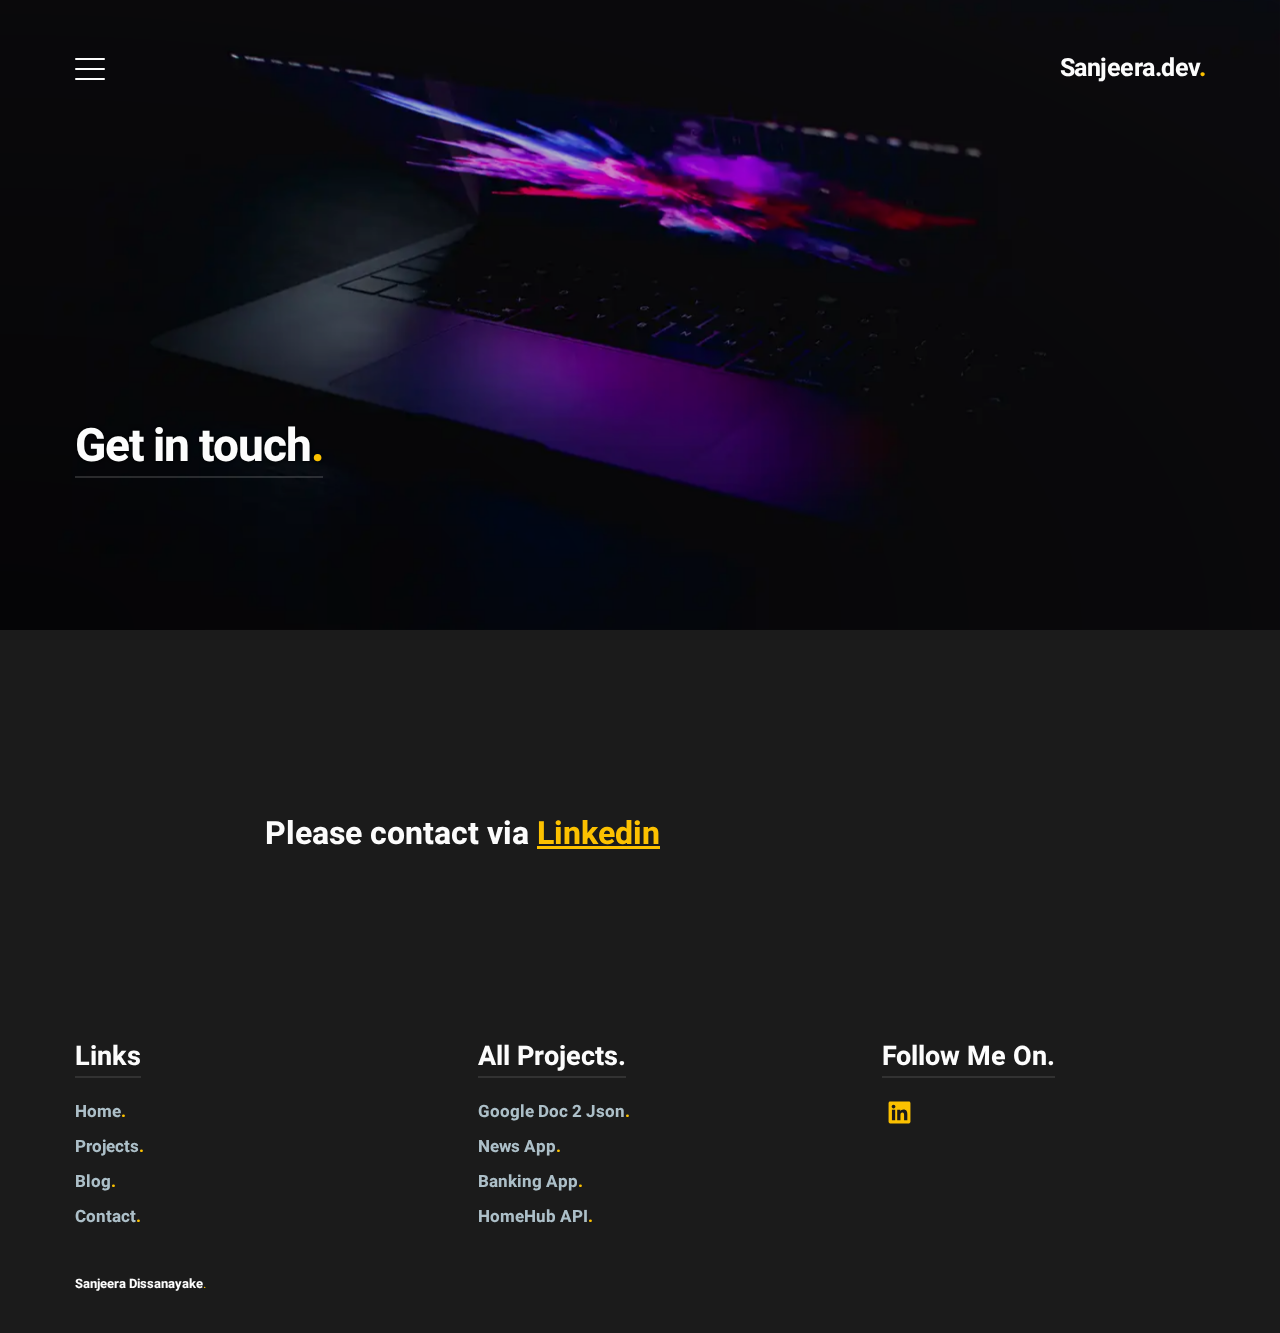
<file: contact/index.html>
<!DOCTYPE html><html><head><meta charSet="utf-8"/><meta http-equiv="x-ua-compatible" content="ie=edge"/><meta name="viewport" content="width=device-width, initial-scale=1, shrink-to-fit=no"/><meta name="generator" content="Gatsby 5.14.0"/><style data-href="/styles.51ee45ee5baeaf989261.css" data-identity="gatsby-global-css">@font-face{font-display:swap;font-family:Heebo;font-style:normal;font-weight:400;src:url([data-uri]) format("woff2"),url(/static/heebo-all-400-normal-aa917875affd38530b8f0911dea526a9.woff) format("woff");unicode-range:u+0590-05ff,u+200c-2010,u+20aa,u+25cc,u+fb1d-fb4f}@font-face{font-display:swap;font-family:Heebo;font-style:normal;font-weight:400;src:url(/static/heebo-latin-400-normal-bb0a61a5b413f06b64acf576302870b1.woff2) format("woff2"),url(/static/heebo-all-400-normal-aa917875affd38530b8f0911dea526a9.woff) format("woff");unicode-range:u+00??,u+0131,u+0152-0153,u+02bb-02bc,u+02c6,u+02da,u+02dc,u+2000-206f,u+2074,u+20ac,u+2122,u+2191,u+2193,u+2212,u+2215,u+feff,u+fffd}@font-face{font-display:swap;font-family:Heebo;font-style:normal;font-weight:700;src:url([data-uri]) format("woff2"),url(/static/heebo-all-700-normal-e1ad58e9be60cfb806b6654ee4217634.woff) format("woff");unicode-range:u+0590-05ff,u+200c-2010,u+20aa,u+25cc,u+fb1d-fb4f}@font-face{font-display:swap;font-family:Heebo;font-style:normal;font-weight:700;src:url(/static/heebo-latin-700-normal-fe5ad5b0fb885455f1adf05aa13dcac3.woff2) format("woff2"),url(/static/heebo-all-700-normal-e1ad58e9be60cfb806b6654ee4217634.woff) format("woff");unicode-range:u+00??,u+0131,u+0152-0153,u+02bb-02bc,u+02c6,u+02da,u+02dc,u+2000-206f,u+2074,u+20ac,u+2122,u+2191,u+2193,u+2212,u+2215,u+feff,u+fffd}.skill-bar:first-child{margin-top:24px}.title{font-size:16px;position:relative;text-align:left}.progress-container{gap:5px;margin-bottom:16px}.progress-bar,.progress-container{display:flex;height:7px;width:100%}.progress-bar{align-items:center;background:grey;border-radius:5px;box-shadow:0 2px 4px rgba(0,0,0,.1);color:#000;font-size:14px;font-weight:700;justify-content:center}.progress-bar.active{background:#ffc400}h2{font-size:20px;margin-bottom:10px}@font-face{font-family:swiper-icons;font-style:normal;font-weight:400;src:url("data:application/font-woff;charset=utf-8;base64, [base64]//wADZ2x5ZgAAAywAAADMAAAD2MHtryVoZWFkAAABbAAAADAAAAA2E2+eoWhoZWEAAAGcAAAAHwAAACQC9gDzaG10eAAAAigAAAAZAAAArgJkABFsb2NhAAAC0AAAAFoAAABaFQAUGG1heHAAAAG8AAAAHwAAACAAcABAbmFtZQAAA/gAAAE5AAACXvFdBwlwb3N0AAAFNAAAAGIAAACE5s74hXjaY2BkYGAAYpf5Hu/j+W2+MnAzMYDAzaX6QjD6/4//Bxj5GA8AuRwMYGkAPywL13jaY2BkYGA88P8Agx4j+/8fQDYfA1AEBWgDAIB2BOoAeNpjYGRgYNBh4GdgYgABEMnIABJzYNADCQAACWgAsQB42mNgYfzCOIGBlYGB0YcxjYGBwR1Kf2WQZGhhYGBiYGVmgAFGBiQQkOaawtDAoMBQxXjg/wEGPcYDDA4wNUA2CCgwsAAAO4EL6gAAeNpj2M0gyAACqxgGNWBkZ2D4/wMA+xkDdgAAAHjaY2BgYGaAYBkGRgYQiAHyGMF8FgYHIM3DwMHABGQrMOgyWDLEM1T9/w8UBfEMgLzE////P/5//f/V/xv+r4eaAAeMbAxwIUYmIMHEgKYAYjUcsDAwsLKxc3BycfPw8jEQA/[base64]/uznmfPFBNODM2K7MTQ45YEAZqGP81AmGGcF3iPqOop0r1SPTaTbVkfUe4HXj97wYE+yNwWYxwWu4v1ugWHgo3S1XdZEVqWM7ET0cfnLGxWfkgR42o2PvWrDMBSFj/IHLaF0zKjRgdiVMwScNRAoWUoH78Y2icB/yIY09An6AH2Bdu/UB+yxopYshQiEvnvu0dURgDt8QeC8PDw7Fpji3fEA4z/PEJ6YOB5hKh4dj3EvXhxPqH/SKUY3rJ7srZ4FZnh1PMAtPhwP6fl2PMJMPDgeQ4rY8YT6Gzao0eAEA409DuggmTnFnOcSCiEiLMgxCiTI6Cq5DZUd3Qmp10vO0LaLTd2cjN4fOumlc7lUYbSQcZFkutRG7g6JKZKy0RmdLY680CDnEJ+UMkpFFe1RN7nxdVpXrC4aTtnaurOnYercZg2YVmLN/d/gczfEimrE/fs/bOuq29Zmn8tloORaXgZgGa78yO9/cnXm2BpaGvq25Dv9S4E9+5SIc9PqupJKhYFSSl47+Qcr1mYNAAAAeNptw0cKwkAAAMDZJA8Q7OUJvkLsPfZ6zFVERPy8qHh2YER+3i/BP83vIBLLySsoKimrqKqpa2hp6+jq6RsYGhmbmJqZSy0sraxtbO3sHRydnEMU4uR6yx7JJXveP7WrDycAAAAAAAH//wACeNpjYGRgYOABYhkgZgJCZgZNBkYGLQZtIJsFLMYAAAw3ALgAeNolizEKgDAQBCchRbC2sFER0YD6qVQiBCv/H9ezGI6Z5XBAw8CBK/m5iQQVauVbXLnOrMZv2oLdKFa8Pjuru2hJzGabmOSLzNMzvutpB3N42mNgZGBg4GKQYzBhYMxJLMlj4GBgAYow/P/PAJJhLM6sSoWKfWCAAwDAjgbRAAB42mNgYGBkAIIbCZo5IPrmUn0hGA0AO8EFTQAA")}:root{--swiper-theme-color:#007aff}:host{display:block;margin-left:auto;margin-right:auto;position:relative;z-index:1}.swiper{display:block;list-style:none;margin-left:auto;margin-right:auto;overflow:hidden;padding:0;position:relative;z-index:1}.swiper-vertical>.swiper-wrapper{flex-direction:column}.swiper-wrapper{box-sizing:content-box;display:flex;height:100%;position:relative;transition-property:transform;transition-timing-function:var(--swiper-wrapper-transition-timing-function,initial);width:100%;z-index:1}.swiper-android .swiper-slide,.swiper-ios .swiper-slide,.swiper-wrapper{transform:translateZ(0)}.swiper-horizontal{touch-action:pan-y}.swiper-vertical{touch-action:pan-x}.swiper-slide{display:block;flex-shrink:0;height:100%;position:relative;transition-property:transform;width:100%}.swiper-slide-invisible-blank{visibility:hidden}.swiper-autoheight,.swiper-autoheight .swiper-slide{height:auto}.swiper-autoheight .swiper-wrapper{align-items:flex-start;transition-property:transform,height}.swiper-backface-hidden .swiper-slide{backface-visibility:hidden;transform:translateZ(0)}.swiper-3d.swiper-css-mode .swiper-wrapper{perspective:1200px}.swiper-3d .swiper-wrapper{transform-style:preserve-3d}.swiper-3d{perspective:1200px}.swiper-3d .swiper-cube-shadow,.swiper-3d .swiper-slide{transform-style:preserve-3d}.swiper-css-mode>.swiper-wrapper{-ms-overflow-style:none;overflow:auto;scrollbar-width:none}.swiper-css-mode>.swiper-wrapper::-webkit-scrollbar{display:none}.swiper-css-mode>.swiper-wrapper>.swiper-slide{scroll-snap-align:start start}.swiper-css-mode.swiper-horizontal>.swiper-wrapper{scroll-snap-type:x mandatory}.swiper-css-mode.swiper-vertical>.swiper-wrapper{scroll-snap-type:y mandatory}.swiper-css-mode.swiper-free-mode>.swiper-wrapper{scroll-snap-type:none}.swiper-css-mode.swiper-free-mode>.swiper-wrapper>.swiper-slide{scroll-snap-align:none}.swiper-css-mode.swiper-centered>.swiper-wrapper:before{content:"";flex-shrink:0;order:9999}.swiper-css-mode.swiper-centered>.swiper-wrapper>.swiper-slide{scroll-snap-align:center center;scroll-snap-stop:always}.swiper-css-mode.swiper-centered.swiper-horizontal>.swiper-wrapper>.swiper-slide:first-child{margin-inline-start:var(--swiper-centered-offset-before)}.swiper-css-mode.swiper-centered.swiper-horizontal>.swiper-wrapper:before{height:100%;min-height:1px;width:var(--swiper-centered-offset-after)}.swiper-css-mode.swiper-centered.swiper-vertical>.swiper-wrapper>.swiper-slide:first-child{margin-block-start:var(--swiper-centered-offset-before)}.swiper-css-mode.swiper-centered.swiper-vertical>.swiper-wrapper:before{height:var(--swiper-centered-offset-after);min-width:1px;width:100%}.swiper-3d .swiper-slide-shadow,.swiper-3d .swiper-slide-shadow-bottom,.swiper-3d .swiper-slide-shadow-left,.swiper-3d .swiper-slide-shadow-right,.swiper-3d .swiper-slide-shadow-top{height:100%;left:0;pointer-events:none;position:absolute;top:0;width:100%;z-index:10}.swiper-3d .swiper-slide-shadow{background:rgba(0,0,0,.15)}.swiper-3d .swiper-slide-shadow-left{background-image:linear-gradient(270deg,rgba(0,0,0,.5),transparent)}.swiper-3d .swiper-slide-shadow-right{background-image:linear-gradient(90deg,rgba(0,0,0,.5),transparent)}.swiper-3d .swiper-slide-shadow-top{background-image:linear-gradient(0deg,rgba(0,0,0,.5),transparent)}.swiper-3d .swiper-slide-shadow-bottom{background-image:linear-gradient(180deg,rgba(0,0,0,.5),transparent)}.swiper-lazy-preloader{border:4px solid var(--swiper-preloader-color,var(--swiper-theme-color));border-radius:50%;border-top:4px solid transparent;box-sizing:border-box;height:42px;left:50%;margin-left:-21px;margin-top:-21px;position:absolute;top:50%;transform-origin:50%;width:42px;z-index:10}.swiper-watch-progress .swiper-slide-visible .swiper-lazy-preloader,.swiper:not(.swiper-watch-progress) .swiper-lazy-preloader{animation:swiper-preloader-spin 1s linear infinite}.swiper-lazy-preloader-white{--swiper-preloader-color:#fff}.swiper-lazy-preloader-black{--swiper-preloader-color:#000}@keyframes swiper-preloader-spin{0%{transform:rotate(0deg)}to{transform:rotate(1turn)}}:root{--swiper-navigation-size:44px}.swiper-button-next,.swiper-button-prev{align-items:center;color:var(--swiper-navigation-color,var(--swiper-theme-color));cursor:pointer;display:flex;height:var(--swiper-navigation-size);justify-content:center;margin-top:calc(0px - var(--swiper-navigation-size)/2);position:absolute;top:var(--swiper-navigation-top-offset,50%);width:calc(var(--swiper-navigation-size)/44*27);z-index:10}.swiper-button-next.swiper-button-disabled,.swiper-button-prev.swiper-button-disabled{cursor:auto;opacity:.35;pointer-events:none}.swiper-button-next.swiper-button-hidden,.swiper-button-prev.swiper-button-hidden{cursor:auto;opacity:0;pointer-events:none}.swiper-navigation-disabled .swiper-button-next,.swiper-navigation-disabled .swiper-button-prev{display:none!important}.swiper-button-next svg,.swiper-button-prev svg{height:100%;object-fit:contain;transform-origin:center;width:100%}.swiper-rtl .swiper-button-next svg,.swiper-rtl .swiper-button-prev svg{transform:rotate(180deg)}.swiper-button-prev,.swiper-rtl .swiper-button-next{left:var(--swiper-navigation-sides-offset,10px);right:auto}.swiper-button-lock{display:none}.swiper-button-next:after,.swiper-button-prev:after{font-family:swiper-icons;font-size:var(--swiper-navigation-size);font-variant:normal;letter-spacing:0;line-height:1;text-transform:none!important}.swiper-button-prev:after,.swiper-rtl .swiper-button-next:after{content:"prev"}.swiper-button-next,.swiper-rtl .swiper-button-prev{left:auto;right:var(--swiper-navigation-sides-offset,10px)}.swiper-button-next:after,.swiper-rtl .swiper-button-prev:after{content:"next"}.swiper-pagination{position:absolute;text-align:center;transform:translateZ(0);transition:opacity .3s;z-index:10}.swiper-pagination.swiper-pagination-hidden{opacity:0}.swiper-pagination-disabled>.swiper-pagination,.swiper-pagination.swiper-pagination-disabled{display:none!important}.swiper-horizontal>.swiper-pagination-bullets,.swiper-pagination-bullets.swiper-pagination-horizontal,.swiper-pagination-custom,.swiper-pagination-fraction{bottom:var(--swiper-pagination-bottom,8px);left:0;top:var(--swiper-pagination-top,auto);width:100%}.swiper-pagination-bullets-dynamic{font-size:0;overflow:hidden}.swiper-pagination-bullets-dynamic .swiper-pagination-bullet{position:relative;transform:scale(.33)}.swiper-pagination-bullets-dynamic .swiper-pagination-bullet-active,.swiper-pagination-bullets-dynamic .swiper-pagination-bullet-active-main{transform:scale(1)}.swiper-pagination-bullets-dynamic .swiper-pagination-bullet-active-prev{transform:scale(.66)}.swiper-pagination-bullets-dynamic .swiper-pagination-bullet-active-prev-prev{transform:scale(.33)}.swiper-pagination-bullets-dynamic .swiper-pagination-bullet-active-next{transform:scale(.66)}.swiper-pagination-bullets-dynamic .swiper-pagination-bullet-active-next-next{transform:scale(.33)}.swiper-pagination-bullet{background:var(--swiper-pagination-bullet-inactive-color,#000);border-radius:var(--swiper-pagination-bullet-border-radius,50%);display:inline-block;height:var(--swiper-pagination-bullet-height,var(--swiper-pagination-bullet-size,8px));opacity:var(--swiper-pagination-bullet-inactive-opacity,.2);width:var(--swiper-pagination-bullet-width,var(--swiper-pagination-bullet-size,8px))}button.swiper-pagination-bullet{-webkit-appearance:none;appearance:none;border:none;box-shadow:none;margin:0;padding:0}.swiper-pagination-clickable .swiper-pagination-bullet{cursor:pointer}.swiper-pagination-bullet:only-child{display:none!important}.swiper-pagination-bullet-active{background:var(--swiper-pagination-color,var(--swiper-theme-color));opacity:var(--swiper-pagination-bullet-opacity,1)}.swiper-pagination-vertical.swiper-pagination-bullets,.swiper-vertical>.swiper-pagination-bullets{left:var(--swiper-pagination-left,auto);right:var(--swiper-pagination-right,8px);top:50%;transform:translate3d(0,-50%,0)}.swiper-pagination-vertical.swiper-pagination-bullets .swiper-pagination-bullet,.swiper-vertical>.swiper-pagination-bullets .swiper-pagination-bullet{display:block;margin:var(--swiper-pagination-bullet-vertical-gap,6px) 0}.swiper-pagination-vertical.swiper-pagination-bullets.swiper-pagination-bullets-dynamic,.swiper-vertical>.swiper-pagination-bullets.swiper-pagination-bullets-dynamic{top:50%;transform:translateY(-50%);width:8px}.swiper-pagination-vertical.swiper-pagination-bullets.swiper-pagination-bullets-dynamic .swiper-pagination-bullet,.swiper-vertical>.swiper-pagination-bullets.swiper-pagination-bullets-dynamic .swiper-pagination-bullet{display:inline-block;transition:transform .2s,top .2s}.swiper-horizontal>.swiper-pagination-bullets .swiper-pagination-bullet,.swiper-pagination-horizontal.swiper-pagination-bullets .swiper-pagination-bullet{margin:0 var(--swiper-pagination-bullet-horizontal-gap,4px)}.swiper-horizontal>.swiper-pagination-bullets.swiper-pagination-bullets-dynamic,.swiper-pagination-horizontal.swiper-pagination-bullets.swiper-pagination-bullets-dynamic{left:50%;transform:translateX(-50%);white-space:nowrap}.swiper-horizontal>.swiper-pagination-bullets.swiper-pagination-bullets-dynamic .swiper-pagination-bullet,.swiper-pagination-horizontal.swiper-pagination-bullets.swiper-pagination-bullets-dynamic .swiper-pagination-bullet{transition:transform .2s,left .2s}.swiper-horizontal.swiper-rtl>.swiper-pagination-bullets-dynamic .swiper-pagination-bullet{transition:transform .2s,right .2s}.swiper-pagination-fraction{color:var(--swiper-pagination-fraction-color,inherit)}.swiper-pagination-progressbar{background:var(--swiper-pagination-progressbar-bg-color,rgba(0,0,0,.25));position:absolute}.swiper-pagination-progressbar .swiper-pagination-progressbar-fill{background:var(--swiper-pagination-color,var(--swiper-theme-color));height:100%;left:0;position:absolute;top:0;transform:scale(0);transform-origin:left top;width:100%}.swiper-rtl .swiper-pagination-progressbar .swiper-pagination-progressbar-fill{transform-origin:right top}.swiper-horizontal>.swiper-pagination-progressbar,.swiper-pagination-progressbar.swiper-pagination-horizontal,.swiper-pagination-progressbar.swiper-pagination-vertical.swiper-pagination-progressbar-opposite,.swiper-vertical>.swiper-pagination-progressbar.swiper-pagination-progressbar-opposite{height:var(--swiper-pagination-progressbar-size,4px);left:0;top:0;width:100%}.swiper-horizontal>.swiper-pagination-progressbar.swiper-pagination-progressbar-opposite,.swiper-pagination-progressbar.swiper-pagination-horizontal.swiper-pagination-progressbar-opposite,.swiper-pagination-progressbar.swiper-pagination-vertical,.swiper-vertical>.swiper-pagination-progressbar{height:100%;left:0;top:0;width:var(--swiper-pagination-progressbar-size,4px)}.swiper-pagination-lock{display:none}.triple-slider-container{margin:auto;max-width:900px;text-align:center}.triple-slider-title{font-size:24px;margin-bottom:20px}.swiper{overflow:visible}.slider-card{background:#fff;border-radius:10px;box-shadow:0 4px 8px rgba(0,0,0,.2);overflow:hidden;text-align:center;transform:scale(.85);transition:transform .4s ease-in-out,z-index .4s}.swiper-slide-active .slider-card{transform:scale(1.1);z-index:2}.slider-image{height:200px;object-fit:cover;width:100%}.slider-title{font-size:16px;margin:10px 0}.slider-description{color:#666;font-size:14px;padding:0 10px 10px}.swiper-pagination-bullet{background-color:#005bb5;opacity:.6}.swiper-pagination-bullet-active{background-color:#0078d7}.swiper-button-next,.swiper-button-prev{color:#0078d7}.swiper-pagination-bullets.swiper-pagination-horizontal{bottom:unset}</style><link rel="sitemap" type="application/xml" href="/sitemap-index.xml"/><style data-styled="" data-styled-version="5.3.11">.gTfSHY .nav{position:fixed;top:0;left:0;width:100%;z-index:100;padding:20px var(--borderSpacing) 0 var(--borderSpacing);}/*!sc*/
@media (min-width:1024px){.gTfSHY .nav{padding-top:50px;}}/*!sc*/
@media (min-width:1440px){.gTfSHY .nav{padding-top:70px;}}/*!sc*/
.gTfSHY .container{display:-webkit-box;display:-webkit-flex;display:-ms-flexbox;display:flex;-webkit-align-items:center;-webkit-box-align:center;-ms-flex-align:center;align-items:center;-webkit-box-pack:justify;-webkit-justify-content:space-between;-ms-flex-pack:justify;justify-content:space-between;height:100%;}/*!sc*/
.gTfSHY .menu{background-color:#000;width:var(--menuWidth);-webkit-transform:translateX(calc(var(--menuWidth) * -1));-ms-transform:translateX(calc(var(--menuWidth) * -1));transform:translateX(calc(var(--menuWidth) * -1));height:100%;top:0;bottom:0;left:0;position:fixed;z-index:99;padding:30px var(--borderSpacing);display:-webkit-box;display:-webkit-flex;display:-ms-flexbox;display:flex;-webkit-align-items:center;-webkit-box-align:center;-ms-flex-align:center;align-items:center;}/*!sc*/
data-styled.g1[id="NavModuleStyles-sc-13r4eaa-0"]{content:"gTfSHY,"}/*!sc*/
.gRRNZI{list-style:none;padding:0;margin:0;}/*!sc*/
.gRRNZI > li,.gRRNZI > li > button{text-transform:capitalize;font-size:var(--h2);font-weight:700;cursor:pointer;-webkit-transition:color 0.3s ease;transition:color 0.3s ease;}/*!sc*/
.gRRNZI > li a,.gRRNZI > li > button a{-webkit-text-decoration:none;text-decoration:none;color:#fff;}/*!sc*/
.gRRNZI > li span,.gRRNZI > li > button span{color:var(--primary);}/*!sc*/
.gRRNZI > li:hover,.gRRNZI > li > button:hover{color:var(--primary);}/*!sc*/
.gRRNZI > li:hover > a,.gRRNZI > li > button:hover > a{color:var(--primary);}/*!sc*/
.gRRNZI > li.open > button > svg{-webkit-transform:rotate(180deg);-ms-transform:rotate(180deg);transform:rotate(180deg);}/*!sc*/
.gRRNZI > li > button{background-color:transparent;padding:0;color:#fff;border:none;font-family:"Heebo",sans-serif;display:-webkit-box;display:-webkit-flex;display:-ms-flexbox;display:flex;-webkit-align-items:center;-webkit-box-align:center;-ms-flex-align:center;align-items:center;}/*!sc*/
.gRRNZI > li > button > svg{font-size:22px;margin-left:6px;color:var(--primary);-webkit-transition:-webkit-transform 0.3s ease;-webkit-transition:transform 0.3s ease;transition:transform 0.3s ease;}/*!sc*/
@media (min-width:768px){.gRRNZI > li > button > svg{font-size:26px;}}/*!sc*/
@media (min-width:1024px){.gRRNZI > li > button > svg{font-size:30px;}}/*!sc*/
data-styled.g2[id="NavModuleStyles__NavTopLevel-sc-13r4eaa-1"]{content:"gRRNZI,"}/*!sc*/
.dByvTJ{padding-left:calc(var(--gap) / 2);list-style:none;margin:0;}/*!sc*/
.dByvTJ > li{font-size:var(--h4);font-weight:700;}/*!sc*/
.dByvTJ > li:hover > a{color:var(--primary);}/*!sc*/
@media (min-width:1024px){.dByvTJ{padding-left:var(--gap);}}/*!sc*/
.dByvTJ hr{margin-top:10px;margin-bottom:10px;}/*!sc*/
data-styled.g3[id="NavModuleStyles__SubNavStyles-sc-13r4eaa-2"]{content:"dByvTJ,"}/*!sc*/
.dvXnTn{background-color:transparent;border:none;width:30px;height:30px;padding:0;cursor:pointer;outline:none;}/*!sc*/
.dvXnTn:focus{border:none;outline:none;}/*!sc*/
.dvXnTn .bar{display:block;background-color:#fff;height:2px;border-radius:2px;}/*!sc*/
.dvXnTn .bar:nth-of-type(2){margin-top:8px;margin-bottom:8px;}/*!sc*/
data-styled.g4[id="NavModuleStyles__HamburgerStyles-sc-13r4eaa-3"]{content:"dvXnTn,"}/*!sc*/
.iJpeWX{font-weight:700;font-size:20px;-webkit-letter-spacing:-0.5px;-moz-letter-spacing:-0.5px;-ms-letter-spacing:-0.5px;letter-spacing:-0.5px;}/*!sc*/
.iJpeWX a{color:#fff;-webkit-text-decoration:none;text-decoration:none;-webkit-transition:color 0.3s ease;transition:color 0.3s ease;}/*!sc*/
@media (min-width:1024px){.iJpeWX{font-size:25px;}}/*!sc*/
.iJpeWX span{color:var(--primary);}/*!sc*/
.iJpeWX:hover a,.iJpeWX:focus a{color:var(--primary);}/*!sc*/
data-styled.g5[id="NavModuleStyles__LogoStyles-sc-13r4eaa-4"]{content:"iJpeWX,"}/*!sc*/
.bcQIp.section{padding:0 var(--borderSpacing) var(--gap) var(--borderSpacing);}/*!sc*/
.bcQIp.section .container{display:-webkit-box;display:-webkit-flex;display:-ms-flexbox;display:flex;-webkit-flex-direction:column;-ms-flex-direction:column;flex-direction:column;gap:var(--gap);}/*!sc*/
@media (min-width:768px){.bcQIp.section .container{-webkit-align-items:flex-start;-webkit-box-align:flex-start;-ms-flex-align:flex-start;align-items:flex-start;-webkit-flex-direction:row;-ms-flex-direction:row;flex-direction:row;}}/*!sc*/
@media (min-width:1200px){.bcQIp.section .container{gap:calc(var(--gap) * 2);}}/*!sc*/
.bcQIp.section ul{list-style:none;padding:0;margin:0;}/*!sc*/
.bcQIp.section ul li a{-webkit-transition:color 0.3s ease;transition:color 0.3s ease;}/*!sc*/
data-styled.g6[id="FooterStyles-sc-1na4w6r-0"]{content:"bcQIp,"}/*!sc*/
@media (min-width:768px){.blOSmB{-webkit-box-flex:1;-webkit-flex-grow:1;-ms-flex-positive:1;flex-grow:1;width:33.333%;}}/*!sc*/
.blOSmB h5{margin-top:0;display:inline-block;border-bottom:2px solid #333;}/*!sc*/
.blOSmB h5 a{color:#fff;-webkit-text-decoration:none;text-decoration:none;}/*!sc*/
.blOSmB ul{margin-bottom:var(--gap);}/*!sc*/
@media (min-width:768px){.blOSmB ul{display:-webkit-box;display:-webkit-flex;display:-ms-flexbox;display:flex;-webkit-flex-direction:column;-ms-flex-direction:column;flex-direction:column;}}/*!sc*/
.blOSmB li{margin-top:5px;margin-bottom:5px;}/*!sc*/
.blOSmB li a{color:var(--bodyColor);-webkit-text-decoration:none;text-decoration:none;text-transform:capitalize;font-weight:700;}/*!sc*/
.blOSmB li a span{color:var(--primary);}/*!sc*/
.blOSmB li:hover a,.blOSmB li:focus a{color:var(--primary);}/*!sc*/
.blOSmB.social__menu{margin-bottom:var(--gap);}/*!sc*/
.blOSmB.social__menu ul{display:-webkit-box;display:-webkit-flex;display:-ms-flexbox;display:flex;}/*!sc*/
@media (min-width:768px){.blOSmB.social__menu ul{-webkit-flex-direction:row;-ms-flex-direction:row;flex-direction:row;}}/*!sc*/
.blOSmB.social__menu ul li{font-size:var(--h6);margin-right:8px;}/*!sc*/
@media (min-width:768px){.blOSmB.social__menu ul li{margin-left:5px;margin-right:5px;}}/*!sc*/
.blOSmB.social__menu ul li a{color:var(--primary);}/*!sc*/
.blOSmB.social__menu ul li:hover a,.blOSmB.social__menu ul li:focus a{color:#fff;}/*!sc*/
data-styled.g7[id="FooterStyles__FooterMenuStyles-sc-1na4w6r-1"]{content:"blOSmB,"}/*!sc*/
.eKqWpX{font-size:13px;padding-top:var(--gap);}/*!sc*/
.eKqWpX p{margin:0;}/*!sc*/
.eKqWpX p a{color:#fff;font-weight:700;-webkit-text-decoration:none;text-decoration:none;}/*!sc*/
.eKqWpX p a:hover,.eKqWpX p a:focus{color:var(--primary);}/*!sc*/
.eKqWpX p span{color:var(--primary);}/*!sc*/
data-styled.g8[id="FooterStyles__CopyrightStyles-sc-1na4w6r-2"]{content:"eKqWpX,"}/*!sc*/
:root{--bannerTitle:34px;--borderSpacing:30px;--menuWidth:100vw;--blockquote:20px;--background:#1b1b1b;--primary:#ffc400;--bodyColor:#afc2cb;--inActive:#555;--letterSpacing:-0.075rem;--boxShadow:0px 15px 22px 3px rgba(0,0,0,0.55);--textShadow:0px 0px 5px rgba(0,0,0,1);--p:14px;--h2:20px;--h3:19px;--h4:18px;--h5:17px;--h6:16px;--gap:40px;--sectionMargin:60px;}/*!sc*/
@media(min-width:375px){:root{--bannerTitle:36px;--h2:22px;--h3:21px;--h4:20px;--h5:19px;--h6:18px;--sectionMargin:80px;}}/*!sc*/
@media(min-width:414px){:root{--bannerTitle:40px;--h2:27px;--h3:25px;--h4:23px;--h5:21px;--h6:20px;}}/*!sc*/
@media(min-width:768px){:root{--bannerTitle:46px;--blockquote:26px;--p:15px;--h2:30px;--h3:28px;--h4:26px;--h5:24px;--h6:22px;--sectionMargin:100px;}}/*!sc*/
@media(min-width:1024px){:root{--borderSpacing:75px;--p:16px;--h2:36px;--h3:32px;--h4:29px;--h5:27px;--h6:25px;--sectionMargin:180px;}}/*!sc*/
@media(min-width:1200px){:root{--p:17px;}}/*!sc*/
*{box-sizing:border-box;-webkit-scroll-behavior:smooth;-moz-scroll-behavior:smooth;-ms-scroll-behavior:smooth;scroll-behavior:smooth;}/*!sc*/
body{font-family:'Heebo',sans-serif;margin:0;-webkit-font-smoothing:antialiased;-moz-osx-font-smoothing:grayscale;background-color:var(--background);color:#fff;overflow-x:hidden;font-size:var(--p);}/*!sc*/
h1,h2{margin-top:0.5rem;margin-bottom:1rem;line-height:1.25em;font-weight:700;-webkit-letter-spacing:var(--letterSpacing);-moz-letter-spacing:var(--letterSpacing);-ms-letter-spacing:var(--letterSpacing);letter-spacing:var(--letterSpacing);}/*!sc*/
@media(min-width:1200px){h1,h2{margin-bottom:1.5rem;}}/*!sc*/
h3,h4,h5,h6{margin-top:0.5rem;margin-bottom:1rem;}/*!sc*/
h1{font-size:var(--bannerTitle);}/*!sc*/
h2{font-size:var(--h2);}/*!sc*/
h3{font-size:var(--h3);}/*!sc*/
h4{font-size:var(--h4);}/*!sc*/
h5{font-size:var(--h5);}/*!sc*/
h6{font-size:var(--h6);}/*!sc*/
p{margin-top:0.5rem;margin-bottom:1rem;color:var(--bodyColor);}/*!sc*/
b,strong{font-weight:700;}/*!sc*/
i{font-style:italic;}/*!sc*/
.underline{-webkit-text-decoration:underline;text-decoration:underline;text-underline-position:under;-webkit-text-decoration-color:rgba(175,194,203,0.25);text-decoration-color:rgba(175,194,203,0.25);-webkit-text-decoration-thickness:0.125rem;text-decoration-thickness:0.125rem;}/*!sc*/
hr,ol,ul,blockquote{margin-top:calc(var(--sectionMargin) / 2);margin-bottom:calc(var(--sectionMargin) / 2);}/*!sc*/
hr{border:none;height:2px;background-color:#333;}/*!sc*/
a{color:var(--primary);-webkit-transition:color 0.3s ease;transition:color 0.3s ease;cursor:pointer;}/*!sc*/
a:hover,a:focus{-webkit-text-decoration:none;text-decoration:none;}/*!sc*/
blockquote{font-size:var(--blockquote);font-family:'Times New Roman',Times,serif;font-style:italic;margin-left:0;border-left:2px solid var(--primary);padding-left:var(--gap);}/*!sc*/
.container{margin-left:auto;margin-right:auto;}/*!sc*/
.container__tight{max-width:1400px;}/*!sc*/
.container__scroll{overflow-x:scroll;display:-webkit-box;display:-webkit-flex;display:-ms-flexbox;display:flex;-webkit-scroll-snap-type:x mandatory;-moz-scroll-snap-type:x mandatory;-ms-scroll-snap-type:x mandatory;scroll-snap-type:x mandatory;}/*!sc*/
.container__scroll::-webkit-scrollbar{width:14px;height:4px;}/*!sc*/
.container__scroll::-webkit-scrollbar-thumb{background:var(--primary);border-radius:0px;}/*!sc*/
.container__scroll::-webkit-scrollbar-thumb:hover{background:var(--primary);}/*!sc*/
.container__scroll::-webkit-scrollbar-track{background:#000;border-radius:0px;}/*!sc*/
@media (min-width:1200px){.container__scroll{overflow-x:visible;}}/*!sc*/
.section{margin-top:var(--sectionMargin);margin-bottom:var(--sectionMargin);padding:0 var(--borderSpacing);}/*!sc*/
.section.section__padding{padding-top:var(--sectionMargin);padding-bottom:var(--sectionMargin);}/*!sc*/
.section.section__padding_half{padding-top:calc(var(--sectionMargin) / 2);padding-bottom:calc(var(--sectionMargin));}/*!sc*/
.intro__area{margin-bottom:calc(var(--gap) * 2);max-width:700px;}/*!sc*/
.intro__area h2{display:inline-block;border-bottom:2px solid rgba(255,255,255,0.15);}/*!sc*/
.learn__more{margin-top:calc(var(--gap) * 2);}/*!sc*/
.feed{display:-webkit-box;display:-webkit-flex;display:-ms-flexbox;display:flex;-webkit-flex-wrap:wrap;-ms-flex-wrap:wrap;flex-wrap:wrap;gap:var(--gap);margin-left:auto;margin-right:auto;max-width:1400px;}/*!sc*/
.feed >*{-webkit-flex:0 0 100%;-ms-flex:0 0 100%;flex:0 0 100%;}/*!sc*/
@media(min-width:414px){.feed >*{-webkit-flex-basis:calc(50% - (calc(var(--gap) / 2)));-ms-flex-preferred-size:calc(50% - (calc(var(--gap) / 2)));flex-basis:calc(50% - (calc(var(--gap) / 2)));}}/*!sc*/
@media(min-width:1024px){.feed >*{-webkit-flex-basis:calc(33.333% - 27px);-ms-flex-preferred-size:calc(33.333% - 27px);flex-basis:calc(33.333% - 27px);}}/*!sc*/
.contentimg{margin-top:var(--gap);margin-bottom:var(--gap);}/*!sc*/
.contentdescription{color:var(--bodyColor);font-style:italic;font-size:0.813rem;text-align:center;margin-top:calc(var(--gap) / 2);}/*!sc*/
data-styled.g9[id="sc-global-jyBkjh1"]{content:"sc-global-jyBkjh1,"}/*!sc*/
.gGFJhA{height:70vh;position:relative;padding:var(--gap) var(--borderSpacing);}/*!sc*/
.gGFJhA .container{height:100%;display:-webkit-box;display:-webkit-flex;display:-ms-flexbox;display:flex;-webkit-align-items:flex-end;-webkit-box-align:flex-end;-ms-flex-align:flex-end;align-items:flex-end;-webkit-box-pack:start;-webkit-justify-content:flex-start;-ms-flex-pack:start;justify-content:flex-start;}/*!sc*/
.gGFJhA .banner__image,.gGFJhA .gradient{position:absolute;top:0;left:0;bottom:0;right:0;z-index:1;}/*!sc*/
.gGFJhA .gradient{background:radial-gradient( at bottom left,rgba(0,0,0,0.5),rgba(0,0,0,0) );}/*!sc*/
.gGFJhA .banner__content{position:relative;z-index:2;height:20vh;width:100%;}/*!sc*/
@media (min-width:768px){.gGFJhA .banner__content{width:66vw;}}/*!sc*/
.gGFJhA .banner__content h1{font-size:var(--bannerTitle);border-bottom:2px solid rgba(255,255,255,0.15);display:inline-block;text-shadow:var(--textShadow);}/*!sc*/
data-styled.g17[id="SimpleBannerStyles-sc-1l9bk0h-0"]{content:"gGFJhA,"}/*!sc*/
.hGujhK{max-width:750px;box-sizing:content-box;margin-left:auto;margin-right:auto;}/*!sc*/
.hGujhK h3{margin-bottom:60px;}/*!sc*/
.hGujhK input{height:calc(var(--gap) * 2);margin-bottom:var(--gap);}/*!sc*/
.hGujhK input,.hGujhK textarea{background-color:#000;color:#fff;border:none;outline:2px solid rgba(255,255,255,0.15);border-radius:6px;width:100%;font-size:var(--p);font-weight:700;font-family:"Heebo",sans-serif;padding:15px;-webkit-transition:outline 0.3s ease;transition:outline 0.3s ease;}/*!sc*/
.hGujhK input:focus,.hGujhK textarea:focus{outline:2px solid var(--primary);}/*!sc*/
.hGujhK input::-webkit-input-placeholder,.hGujhK textarea::-webkit-input-placeholder{color:var(--inActive);}/*!sc*/
.hGujhK input::-moz-placeholder,.hGujhK textarea::-moz-placeholder{color:var(--inActive);}/*!sc*/
.hGujhK input:-ms-input-placeholder,.hGujhK textarea:-ms-input-placeholder{color:var(--inActive);}/*!sc*/
.hGujhK input:-moz-placeholder,.hGujhK textarea:-moz-placeholder{color:var(--inActive);}/*!sc*/
.hGujhK textarea{margin-bottom:var(--gap);}/*!sc*/
data-styled.g24[id="ContactStyles-sc-c8giub-0"]{content:"hGujhK,"}/*!sc*/
</style><style>.gatsby-image-wrapper{position:relative;overflow:hidden}.gatsby-image-wrapper picture.object-fit-polyfill{position:static!important}.gatsby-image-wrapper img{bottom:0;height:100%;left:0;margin:0;max-width:none;padding:0;position:absolute;right:0;top:0;width:100%;object-fit:cover}.gatsby-image-wrapper [data-main-image]{opacity:0;transform:translateZ(0);transition:opacity .25s linear;will-change:opacity}.gatsby-image-wrapper-constrained{display:inline-block;vertical-align:top}</style><noscript><style>.gatsby-image-wrapper noscript [data-main-image]{opacity:1!important}.gatsby-image-wrapper [data-placeholder-image]{opacity:0!important}</style></noscript><script type="module">const e="undefined"!=typeof HTMLImageElement&&"loading"in HTMLImageElement.prototype;e&&document.body.addEventListener("load",(function(e){const t=e.target;if(void 0===t.dataset.mainImage)return;if(void 0===t.dataset.gatsbyImageSsr)return;let a=null,n=t;for(;null===a&&n;)void 0!==n.parentNode.dataset.gatsbyImageWrapper&&(a=n.parentNode),n=n.parentNode;const o=a.querySelector("[data-placeholder-image]"),r=new Image;r.src=t.currentSrc,r.decode().catch((()=>{})).then((()=>{t.style.opacity=1,o&&(o.style.opacity=0,o.style.transition="opacity 500ms linear")}))}),!0);</script></head><body><div id="___gatsby"><div style="outline:none" tabindex="-1" id="gatsby-focus-wrapper"><div style="opacity:0"><nav class="NavModuleStyles-sc-13r4eaa-0 gTfSHY"><div class="nav"><div class="container"><button aria-label="Open Menu" class="NavModuleStyles__HamburgerStyles-sc-13r4eaa-3 dvXnTn"><span class="bar" style="transform:translateY(10px) translateZ(0)"></span><span class="bar" style="opacity:1"></span><span class="bar" style="transform:translateY(-10px) translateZ(0)"></span></button><div class="NavModuleStyles__LogoStyles-sc-13r4eaa-4 iJpeWX"><a href="/">Sanjeera.dev<span>.</span></a></div></div></div><div class="menu" style="transform:translateX(calc(var(--menuWidth) * -1)) translateZ(0)"><ul class="NavModuleStyles__NavTopLevel-sc-13r4eaa-1 gRRNZI"><li><a href="/">home<span>.</span></a></li><li><a href="/about/">about<span>.</span></a></li><li><a href="/blog/">blog<span>.</span></a></li><li><a aria-current="page" class="menu__item--active" href="/contact/">contact<span>.</span></a></li><li class="closed"><button type="button">Projects<span>.</span><svg stroke="currentColor" fill="none" stroke-width="2" viewBox="0 0 24 24" stroke-linecap="round" stroke-linejoin="round" height="1em" width="1em" xmlns="http://www.w3.org/2000/svg"><polyline points="6 9 12 15 18 9"></polyline></svg></button><ul class="NavModuleStyles__SubNavStyles-sc-13r4eaa-2 dByvTJ" style="opacity:0;height:0px"><li><a href="/projects/">All Projects<span>.</span></a></li><hr/><li><a href="/projects/44/">Google Doc 2 Json<span>.</span></a></li><li><a href="/projects/111/">HomeHub API<span>.</span></a></li><li><a href="/projects/33/">News App<span>.</span></a></li></ul></li></ul></div></nav><div style="transition:filter 0.3s ease;filter:none;transform:none"><section class="SimpleBannerStyles-sc-1l9bk0h-0 gGFJhA"><div data-gatsby-image-wrapper="" class="gatsby-image-wrapper gatsby-image-wrapper-constrained banner__image"><div style="max-width:5751px;display:block"><img alt="" role="presentation" aria-hidden="true" src="data:image/svg+xml;charset=utf-8,%3Csvg%20height=&#x27;3235&#x27;%20width=&#x27;5751&#x27;%20xmlns=&#x27;http://www.w3.org/2000/svg&#x27;%20version=&#x27;1.1&#x27;%3E%3C/svg%3E" style="max-width:100%;display:block;position:static"/></div><div aria-hidden="true" data-placeholder-image="" style="opacity:1;transition:opacity 500ms linear;background-color:#080808;position:absolute;top:0;left:0;bottom:0;right:0"></div><picture><source type="image/webp" data-srcset="/static/d633467e0c6b55553ca41052b2780c38/9902a/macbook-dark.webp 1438w,/static/d633467e0c6b55553ca41052b2780c38/053fc/macbook-dark.webp 2876w,/static/d633467e0c6b55553ca41052b2780c38/85c55/macbook-dark.webp 5751w" sizes="(min-width: 5751px) 5751px, 100vw"/><img data-gatsby-image-ssr="" data-main-image="" style="opacity:0" sizes="(min-width: 5751px) 5751px, 100vw" decoding="async" loading="lazy" data-src="/static/d633467e0c6b55553ca41052b2780c38/2d4e0/macbook-dark.jpg" data-srcset="/static/d633467e0c6b55553ca41052b2780c38/f2974/macbook-dark.jpg 1438w,/static/d633467e0c6b55553ca41052b2780c38/01a13/macbook-dark.jpg 2876w,/static/d633467e0c6b55553ca41052b2780c38/2d4e0/macbook-dark.jpg 5751w" alt="Apple Macbook Dark"/></picture><noscript><picture><source type="image/webp" srcSet="/static/d633467e0c6b55553ca41052b2780c38/9902a/macbook-dark.webp 1438w,/static/d633467e0c6b55553ca41052b2780c38/053fc/macbook-dark.webp 2876w,/static/d633467e0c6b55553ca41052b2780c38/85c55/macbook-dark.webp 5751w" sizes="(min-width: 5751px) 5751px, 100vw"/><img data-gatsby-image-ssr="" data-main-image="" style="opacity:0" sizes="(min-width: 5751px) 5751px, 100vw" decoding="async" loading="lazy" src="/static/d633467e0c6b55553ca41052b2780c38/2d4e0/macbook-dark.jpg" srcSet="/static/d633467e0c6b55553ca41052b2780c38/f2974/macbook-dark.jpg 1438w,/static/d633467e0c6b55553ca41052b2780c38/01a13/macbook-dark.jpg 2876w,/static/d633467e0c6b55553ca41052b2780c38/2d4e0/macbook-dark.jpg 5751w" alt="Apple Macbook Dark"/></picture></noscript><script type="module">const t="undefined"!=typeof HTMLImageElement&&"loading"in HTMLImageElement.prototype;if(t){const t=document.querySelectorAll("img[data-main-image]");for(let e of t){e.dataset.src&&(e.setAttribute("src",e.dataset.src),e.removeAttribute("data-src")),e.dataset.srcset&&(e.setAttribute("srcset",e.dataset.srcset),e.removeAttribute("data-srcset"));const t=e.parentNode.querySelectorAll("source[data-srcset]");for(let e of t)e.setAttribute("srcset",e.dataset.srcset),e.removeAttribute("data-srcset");e.complete&&(e.style.opacity=1,e.parentNode.parentNode.querySelector("[data-placeholder-image]").style.opacity=0)}}</script></div><div class="container"><div class="banner__content"><h1>Get in touch<span style="color:var(--primary)">.</span></h1></div></div><div class="gradient"></div></section><section class="ContactStyles-sc-c8giub-0 hGujhK section"><h3> Please contact via <a href="https://www.linkedin.com/in/sanjeera" target="_blank" rel="nofollow noreferrer noopener">Linkedin</a></h3></section><footer style="margin-bottom:0" class="FooterStyles-sc-1na4w6r-0 bcQIp section"><div class="container container__tight"><div class="FooterStyles__FooterMenuStyles-sc-1na4w6r-1 blOSmB footer__menu"><h5>Links</h5><ul><li><a href="/">home<span>.</span></a></li><li><a href="/projects/">projects<span>.</span></a></li><li><a href="/blog/">blog<span>.</span></a></li><li><a aria-current="page" class="menu__item--active" href="/contact/">contact<span>.</span></a></li></ul></div><div class="FooterStyles__FooterMenuStyles-sc-1na4w6r-1 blOSmB footer__menu projects__menu"><h5><a href="/projects/">All Projects<span>.</span></a></h5><ul><li><a href="/projects/44/">Google Doc 2 Json<span>.</span></a></li><li><a href="/projects/33/">News App<span>.</span></a></li><li><a href="/projects/22/">Banking App<span>.</span></a></li><li><a href="/projects/111/">HomeHub API<span>.</span></a></li></ul></div><div class="FooterStyles__FooterMenuStyles-sc-1na4w6r-1 blOSmB footer__menu social__menu"><h5>Follow Me On<span>.</span></h5><ul><li><a href="https://www.linkedin.com/in/sanjeera" target="_blank" rel="nofollow noreferrer noopener"><svg stroke="currentColor" fill="currentColor" stroke-width="0" viewBox="0 0 448 512" height="1em" width="1em" xmlns="http://www.w3.org/2000/svg"><path d="M416 32H31.9C14.3 32 0 46.5 0 64.3v383.4C0 465.5 14.3 480 31.9 480H416c17.6 0 32-14.5 32-32.3V64.3c0-17.8-14.4-32.3-32-32.3zM135.4 416H69V202.2h66.5V416zm-33.2-243c-21.3 0-38.5-17.3-38.5-38.5S80.9 96 102.2 96c21.2 0 38.5 17.3 38.5 38.5 0 21.3-17.2 38.5-38.5 38.5zm282.1 243h-66.4V312c0-24.8-.5-56.7-34.5-56.7-34.6 0-39.9 27-39.9 54.9V416h-66.4V202.2h63.7v29.2h.9c8.9-16.8 30.6-34.5 62.9-34.5 67.2 0 79.7 44.3 79.7 101.9V416z"></path></svg></a></li></ul></div></div><div class="FooterStyles__CopyrightStyles-sc-1na4w6r-2 eKqWpX"><div class="container container__tight"><p> <a href="https://sanjdi.github.io" target="_blank" rel="noopener noreferrer">Sanjeera Dissanayake</a><span>.</span></p></div></div></footer></div></div></div><div id="gatsby-announcer" style="position:absolute;top:0;width:1px;height:1px;padding:0;overflow:hidden;clip:rect(0, 0, 0, 0);white-space:nowrap;border:0" aria-live="assertive" aria-atomic="true"></div></div><script id="gatsby-script-loader">/*<![CDATA[*/window.pagePath="/contact/";/*]]>*/</script><!-- slice-start id="_gatsby-scripts-1" -->
          <script
            id="gatsby-chunk-mapping"
          >
            window.___chunkMapping="{\"app\":[\"/app-325848bb696c7328c0de.js\"],\"component---src-pages-404-js\":[\"/component---src-pages-404-js-725edd3a00ab4318b794.js\"],\"component---src-pages-blog-contentful-post-url-js\":[\"/component---src-pages-blog-contentful-post-url-js-0b23b1456015731c9fa7.js\"],\"component---src-pages-contact-js\":[\"/component---src-pages-contact-js-9ed0806191e24f6f278b.js\"],\"component---src-pages-contentful-page-url-js\":[\"/component---src-pages-contentful-page-url-js-f419d6ca0a3efdf970cc.js\"],\"component---src-pages-index-js\":[\"/component---src-pages-index-js-5b52203c2bb73dfe0b31.js\"],\"component---src-pages-projects-contentful-project-sku-js\":[\"/component---src-pages-projects-contentful-project-sku-js-1b630e862408e4b794fd.js\"]}";
          </script>
        <script>window.___webpackCompilationHash="5566dd2932210b3ec3c9";</script><script src="/webpack-runtime-20f55b4302177142032c.js" async></script><script src="/framework-7b2c1bef52d6aa3f2395.js" async></script><script src="/app-325848bb696c7328c0de.js" async></script><!-- slice-end id="_gatsby-scripts-1" --></body></html>
</file>
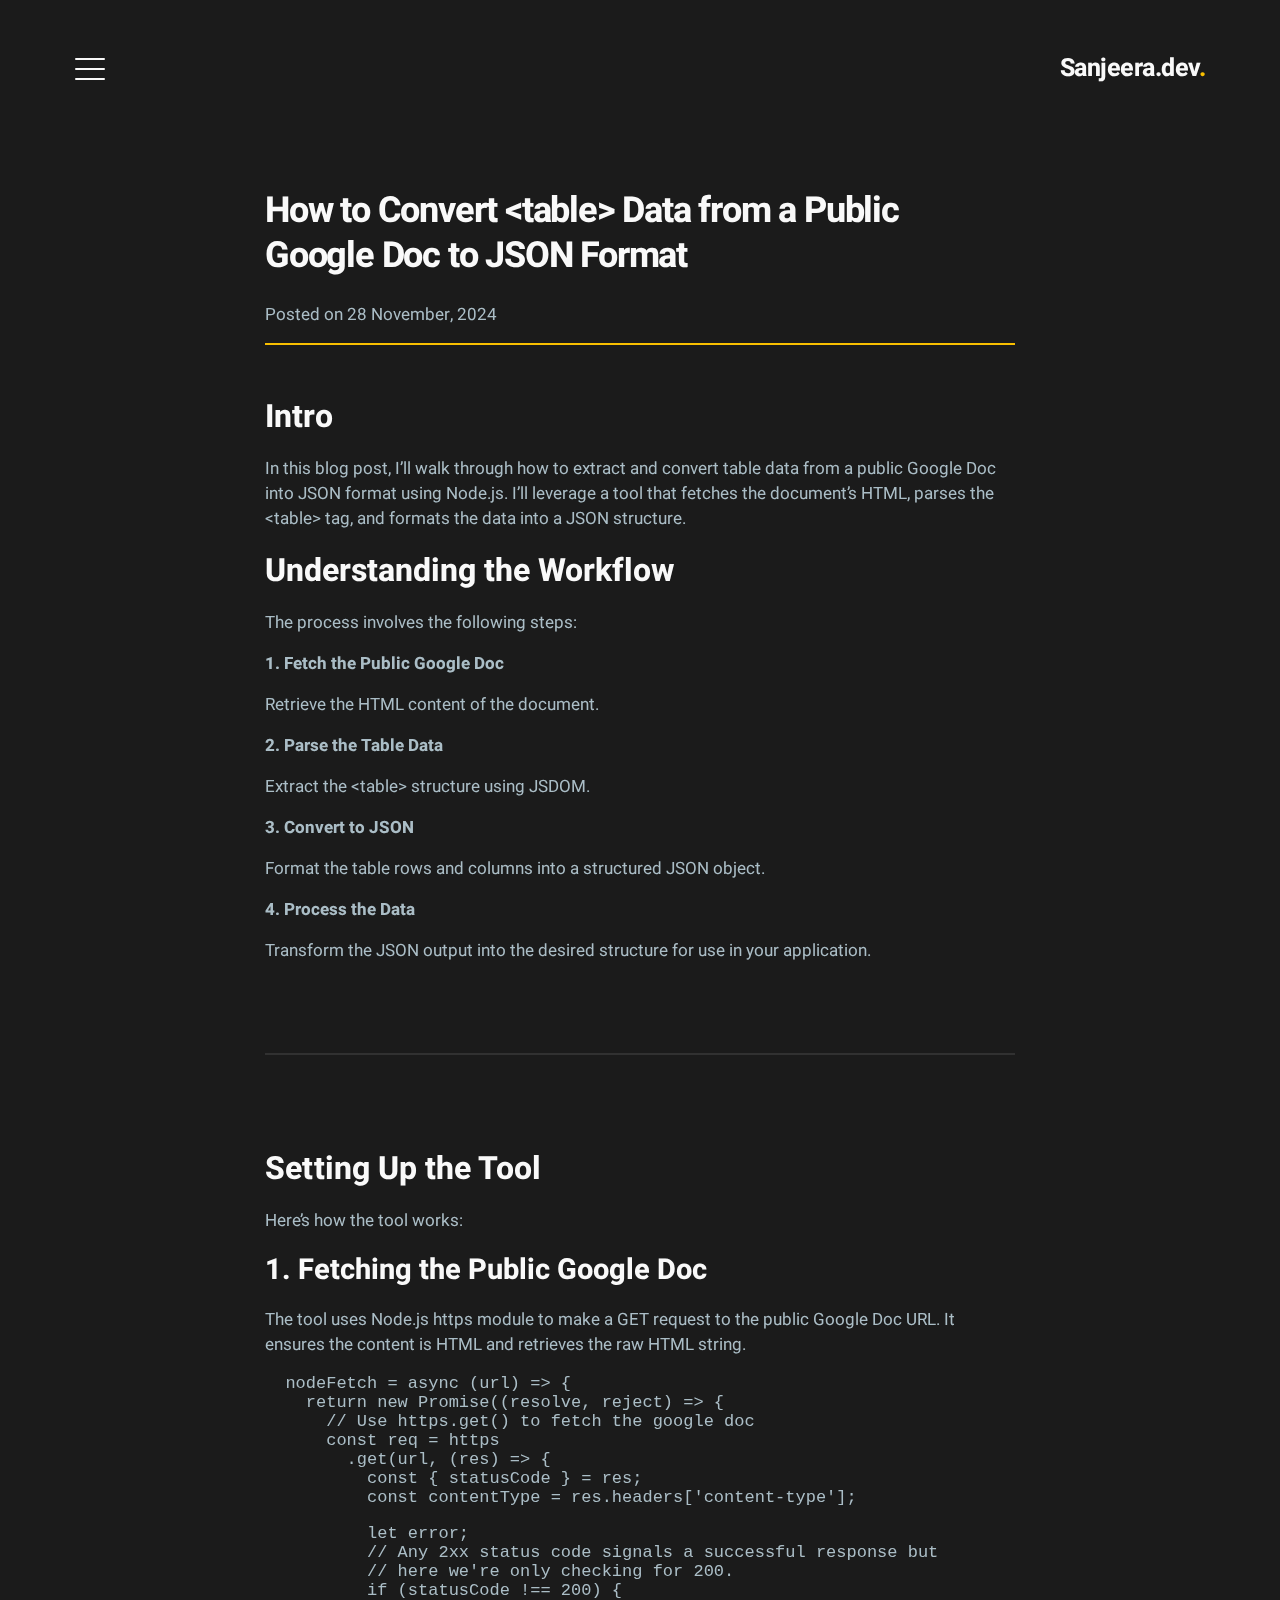
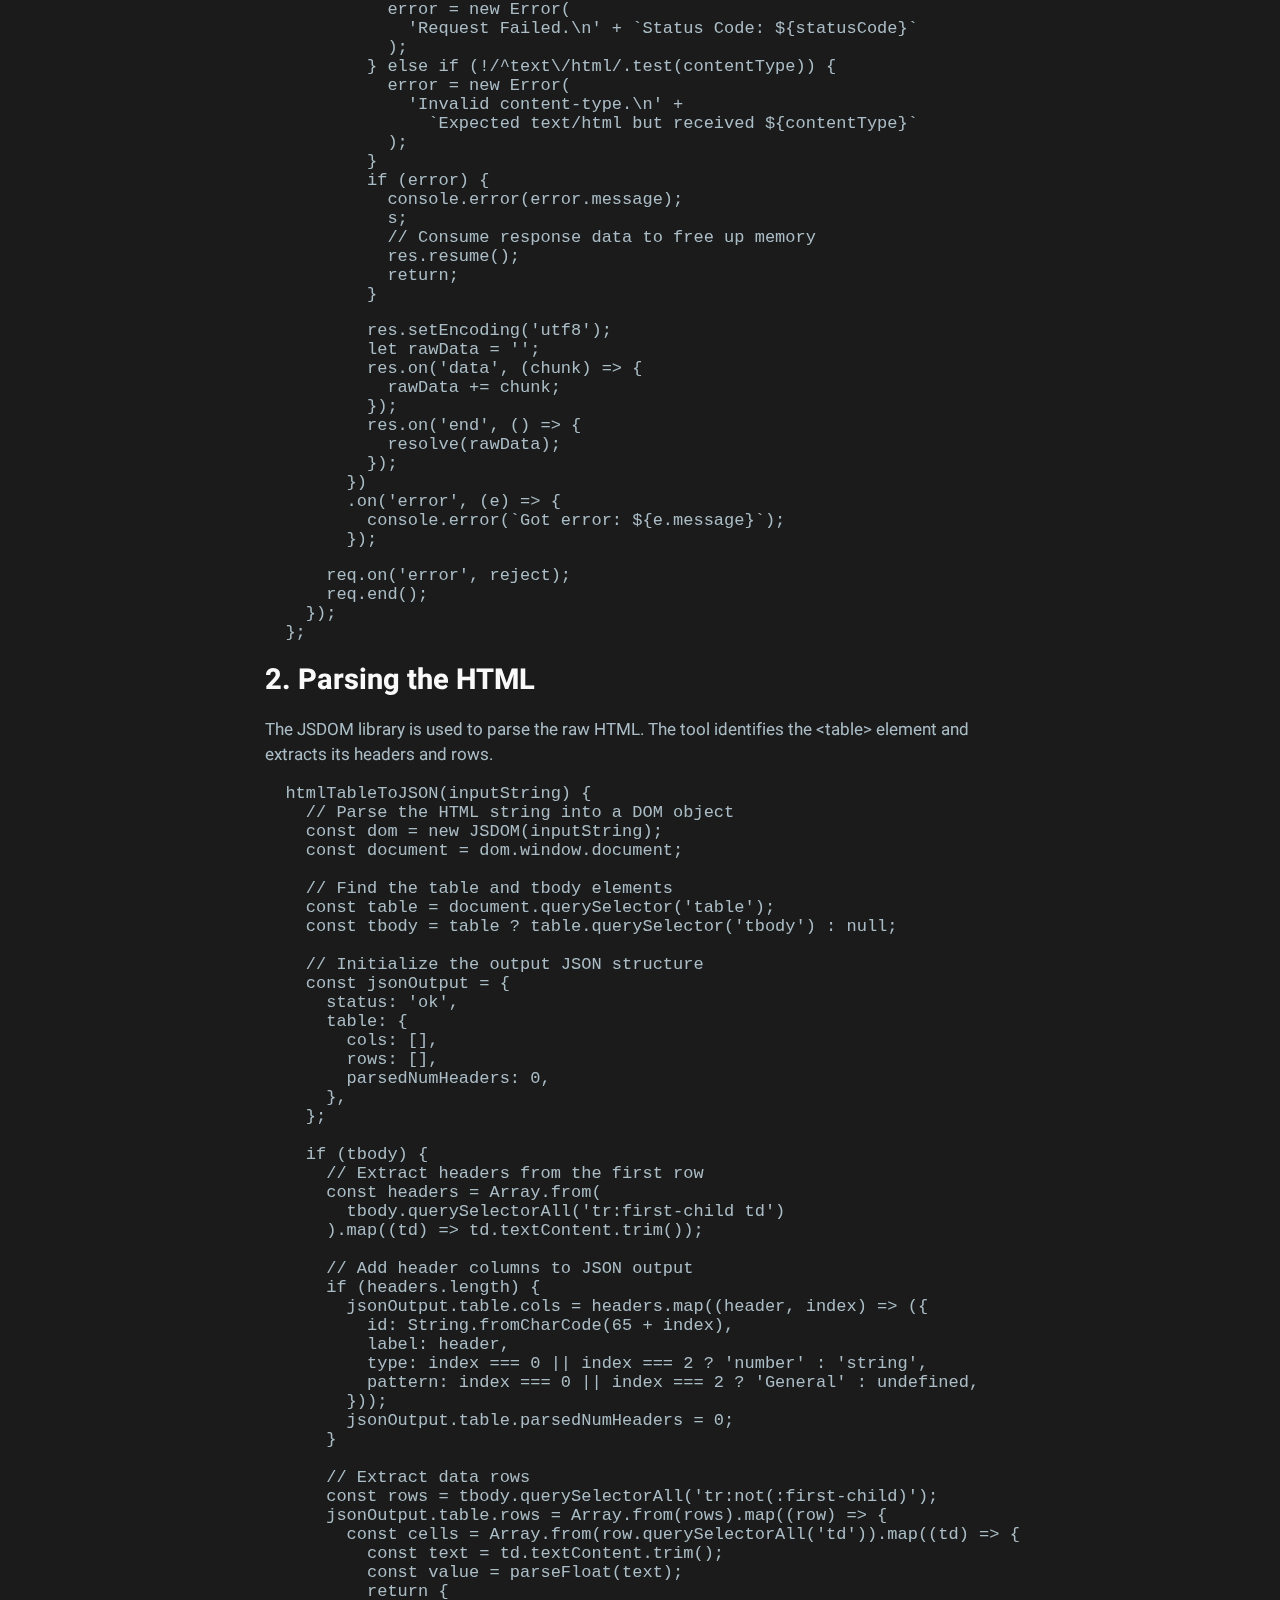
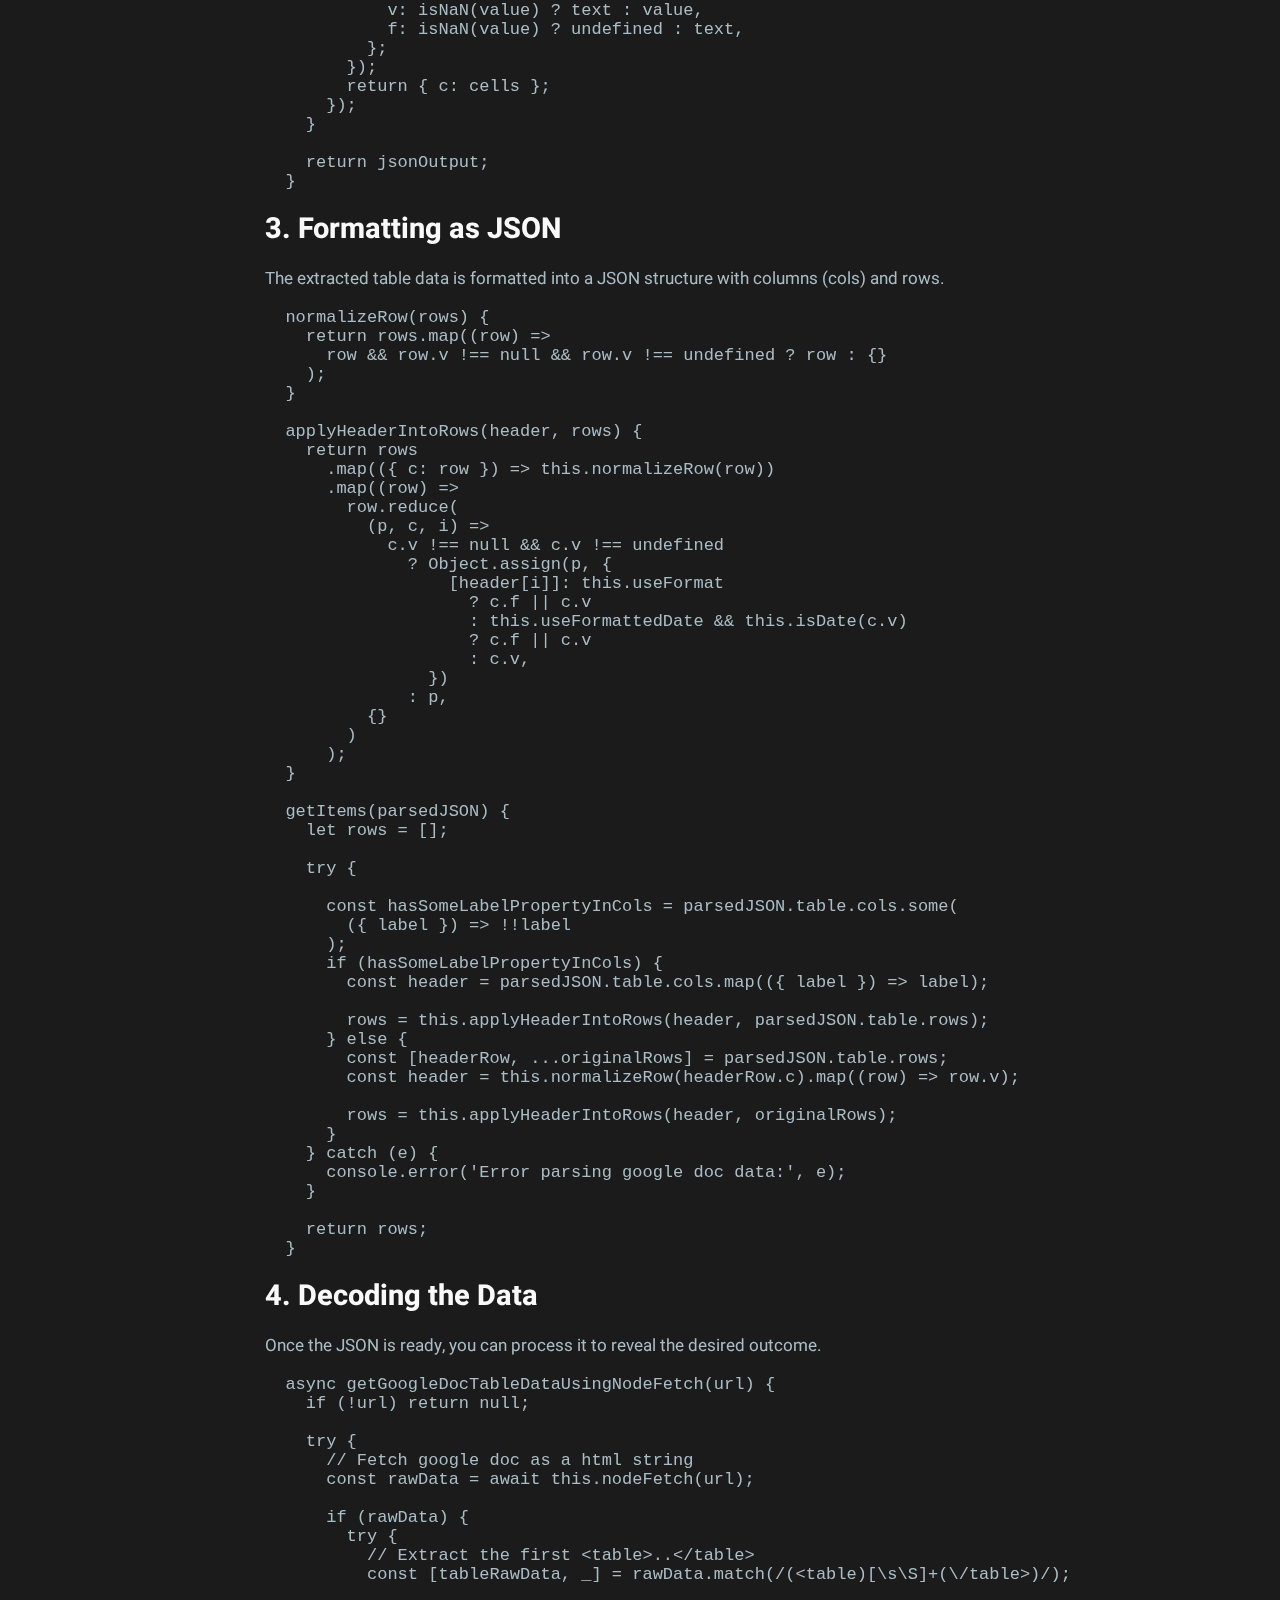
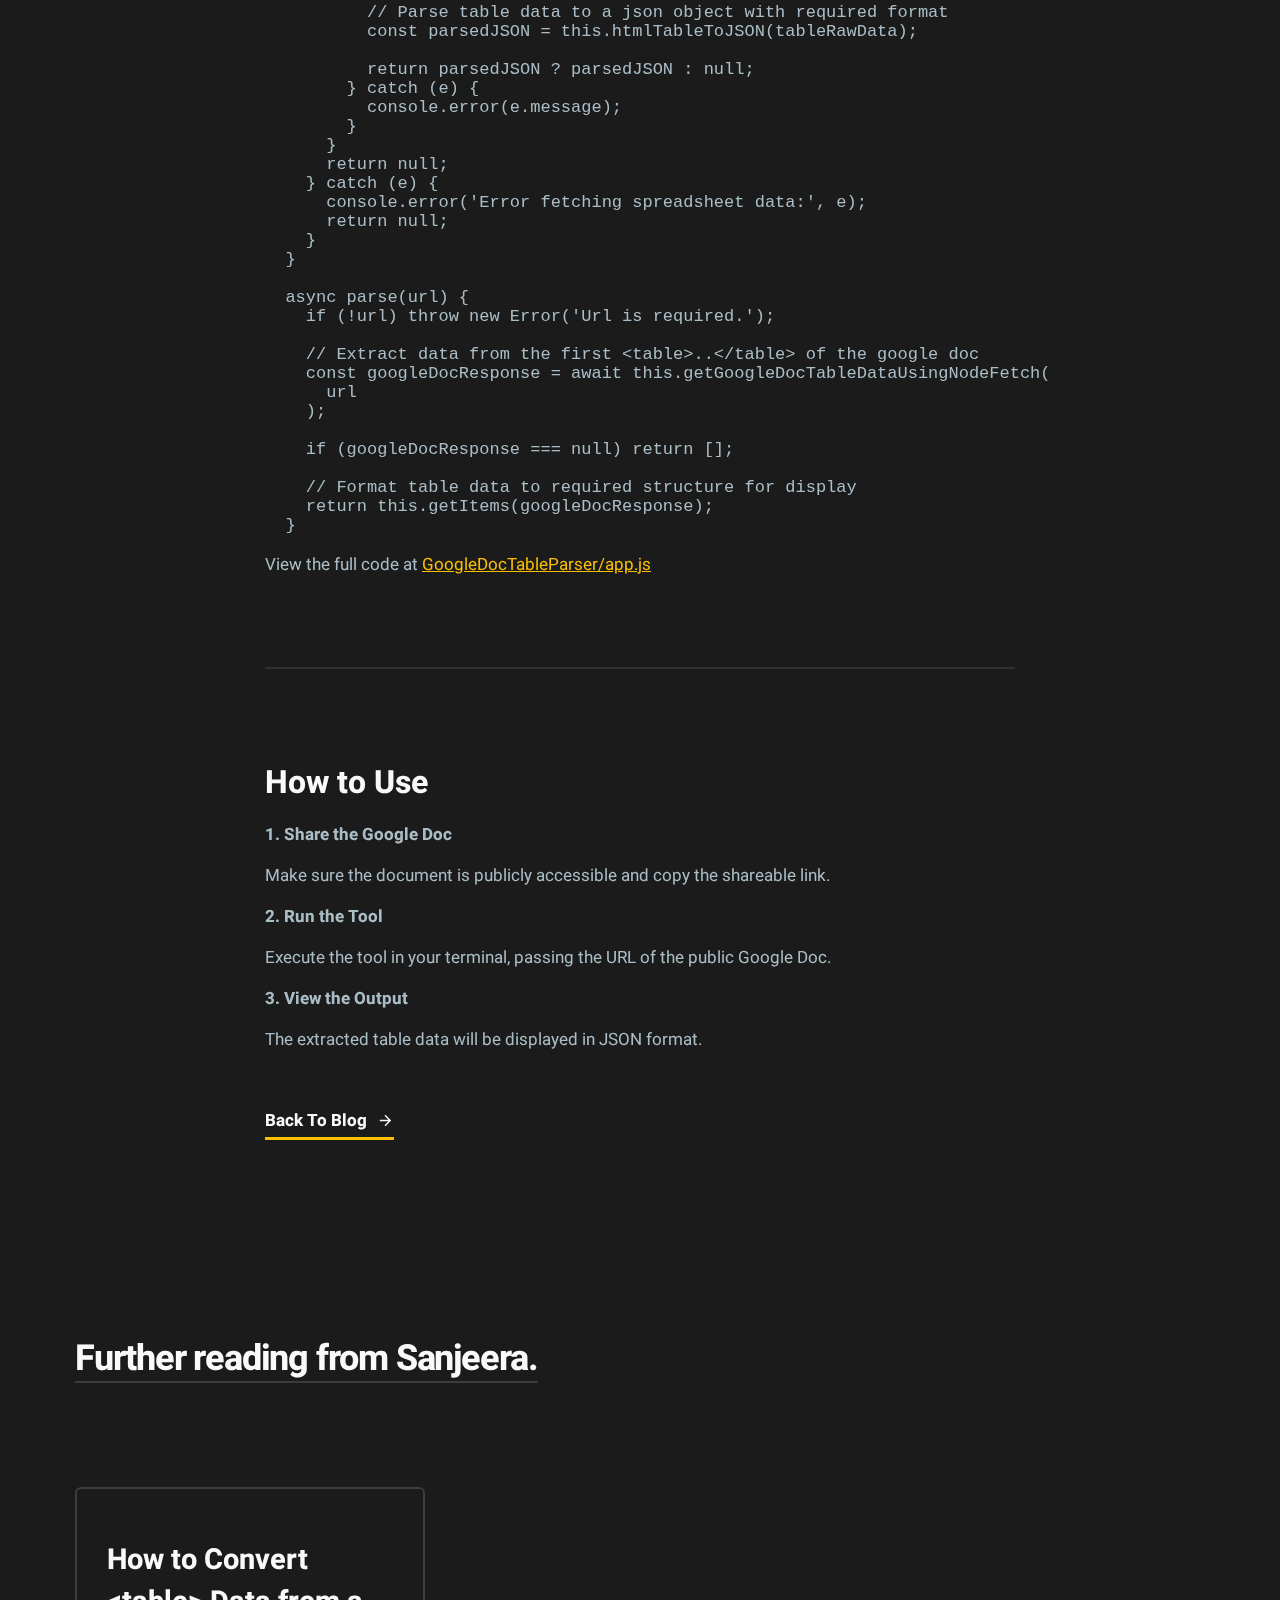
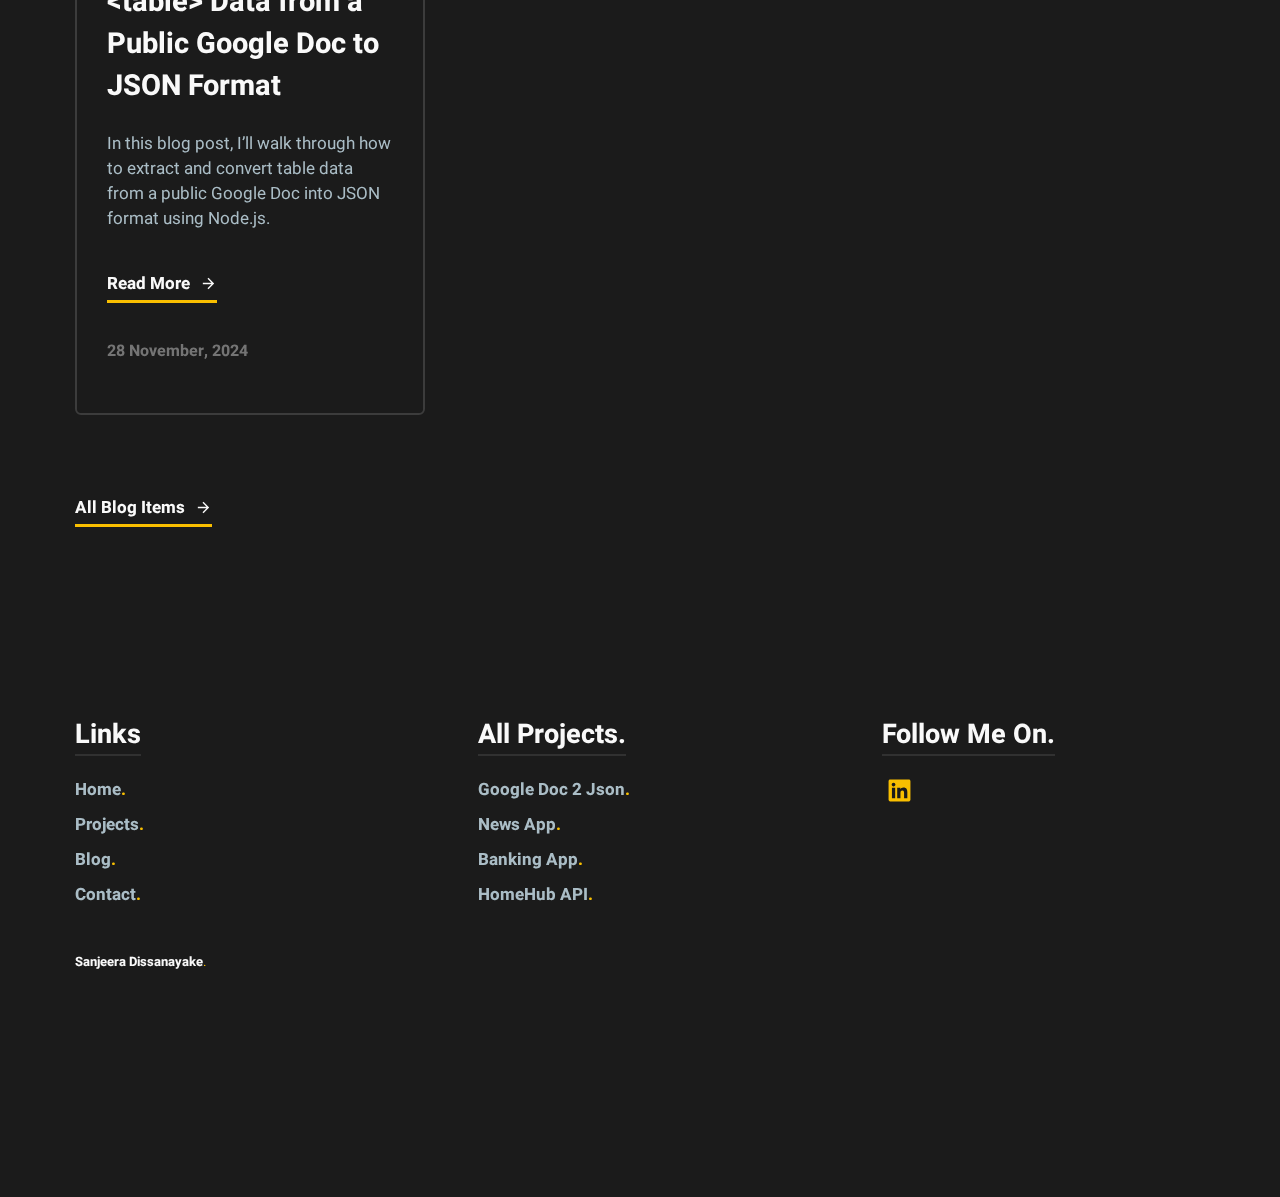
<file: blog/how-to-convert-less-than-table-greater-than-data-from-a-public-google-doc-to/index.html>
<!DOCTYPE html><html><head><meta charSet="utf-8"/><meta http-equiv="x-ua-compatible" content="ie=edge"/><meta name="viewport" content="width=device-width, initial-scale=1, shrink-to-fit=no"/><meta name="generator" content="Gatsby 5.14.0"/><style data-href="/styles.51ee45ee5baeaf989261.css" data-identity="gatsby-global-css">@font-face{font-display:swap;font-family:Heebo;font-style:normal;font-weight:400;src:url([data-uri]) format("woff2"),url(/static/heebo-all-400-normal-aa917875affd38530b8f0911dea526a9.woff) format("woff");unicode-range:u+0590-05ff,u+200c-2010,u+20aa,u+25cc,u+fb1d-fb4f}@font-face{font-display:swap;font-family:Heebo;font-style:normal;font-weight:400;src:url(/static/heebo-latin-400-normal-bb0a61a5b413f06b64acf576302870b1.woff2) format("woff2"),url(/static/heebo-all-400-normal-aa917875affd38530b8f0911dea526a9.woff) format("woff");unicode-range:u+00??,u+0131,u+0152-0153,u+02bb-02bc,u+02c6,u+02da,u+02dc,u+2000-206f,u+2074,u+20ac,u+2122,u+2191,u+2193,u+2212,u+2215,u+feff,u+fffd}@font-face{font-display:swap;font-family:Heebo;font-style:normal;font-weight:700;src:url([data-uri]) format("woff2"),url(/static/heebo-all-700-normal-e1ad58e9be60cfb806b6654ee4217634.woff) format("woff");unicode-range:u+0590-05ff,u+200c-2010,u+20aa,u+25cc,u+fb1d-fb4f}@font-face{font-display:swap;font-family:Heebo;font-style:normal;font-weight:700;src:url(/static/heebo-latin-700-normal-fe5ad5b0fb885455f1adf05aa13dcac3.woff2) format("woff2"),url(/static/heebo-all-700-normal-e1ad58e9be60cfb806b6654ee4217634.woff) format("woff");unicode-range:u+00??,u+0131,u+0152-0153,u+02bb-02bc,u+02c6,u+02da,u+02dc,u+2000-206f,u+2074,u+20ac,u+2122,u+2191,u+2193,u+2212,u+2215,u+feff,u+fffd}.skill-bar:first-child{margin-top:24px}.title{font-size:16px;position:relative;text-align:left}.progress-container{gap:5px;margin-bottom:16px}.progress-bar,.progress-container{display:flex;height:7px;width:100%}.progress-bar{align-items:center;background:grey;border-radius:5px;box-shadow:0 2px 4px rgba(0,0,0,.1);color:#000;font-size:14px;font-weight:700;justify-content:center}.progress-bar.active{background:#ffc400}h2{font-size:20px;margin-bottom:10px}@font-face{font-family:swiper-icons;font-style:normal;font-weight:400;src:url("data:application/font-woff;charset=utf-8;base64, [base64]//wADZ2x5ZgAAAywAAADMAAAD2MHtryVoZWFkAAABbAAAADAAAAA2E2+eoWhoZWEAAAGcAAAAHwAAACQC9gDzaG10eAAAAigAAAAZAAAArgJkABFsb2NhAAAC0AAAAFoAAABaFQAUGG1heHAAAAG8AAAAHwAAACAAcABAbmFtZQAAA/gAAAE5AAACXvFdBwlwb3N0AAAFNAAAAGIAAACE5s74hXjaY2BkYGAAYpf5Hu/j+W2+MnAzMYDAzaX6QjD6/4//Bxj5GA8AuRwMYGkAPywL13jaY2BkYGA88P8Agx4j+/8fQDYfA1AEBWgDAIB2BOoAeNpjYGRgYNBh4GdgYgABEMnIABJzYNADCQAACWgAsQB42mNgYfzCOIGBlYGB0YcxjYGBwR1Kf2WQZGhhYGBiYGVmgAFGBiQQkOaawtDAoMBQxXjg/wEGPcYDDA4wNUA2CCgwsAAAO4EL6gAAeNpj2M0gyAACqxgGNWBkZ2D4/wMA+xkDdgAAAHjaY2BgYGaAYBkGRgYQiAHyGMF8FgYHIM3DwMHABGQrMOgyWDLEM1T9/w8UBfEMgLzE////P/5//f/V/xv+r4eaAAeMbAxwIUYmIMHEgKYAYjUcsDAwsLKxc3BycfPw8jEQA/[base64]/uznmfPFBNODM2K7MTQ45YEAZqGP81AmGGcF3iPqOop0r1SPTaTbVkfUe4HXj97wYE+yNwWYxwWu4v1ugWHgo3S1XdZEVqWM7ET0cfnLGxWfkgR42o2PvWrDMBSFj/IHLaF0zKjRgdiVMwScNRAoWUoH78Y2icB/yIY09An6AH2Bdu/UB+yxopYshQiEvnvu0dURgDt8QeC8PDw7Fpji3fEA4z/PEJ6YOB5hKh4dj3EvXhxPqH/SKUY3rJ7srZ4FZnh1PMAtPhwP6fl2PMJMPDgeQ4rY8YT6Gzao0eAEA409DuggmTnFnOcSCiEiLMgxCiTI6Cq5DZUd3Qmp10vO0LaLTd2cjN4fOumlc7lUYbSQcZFkutRG7g6JKZKy0RmdLY680CDnEJ+UMkpFFe1RN7nxdVpXrC4aTtnaurOnYercZg2YVmLN/d/gczfEimrE/fs/bOuq29Zmn8tloORaXgZgGa78yO9/cnXm2BpaGvq25Dv9S4E9+5SIc9PqupJKhYFSSl47+Qcr1mYNAAAAeNptw0cKwkAAAMDZJA8Q7OUJvkLsPfZ6zFVERPy8qHh2YER+3i/BP83vIBLLySsoKimrqKqpa2hp6+jq6RsYGhmbmJqZSy0sraxtbO3sHRydnEMU4uR6yx7JJXveP7WrDycAAAAAAAH//wACeNpjYGRgYOABYhkgZgJCZgZNBkYGLQZtIJsFLMYAAAw3ALgAeNolizEKgDAQBCchRbC2sFER0YD6qVQiBCv/H9ezGI6Z5XBAw8CBK/m5iQQVauVbXLnOrMZv2oLdKFa8Pjuru2hJzGabmOSLzNMzvutpB3N42mNgZGBg4GKQYzBhYMxJLMlj4GBgAYow/P/PAJJhLM6sSoWKfWCAAwDAjgbRAAB42mNgYGBkAIIbCZo5IPrmUn0hGA0AO8EFTQAA")}:root{--swiper-theme-color:#007aff}:host{display:block;margin-left:auto;margin-right:auto;position:relative;z-index:1}.swiper{display:block;list-style:none;margin-left:auto;margin-right:auto;overflow:hidden;padding:0;position:relative;z-index:1}.swiper-vertical>.swiper-wrapper{flex-direction:column}.swiper-wrapper{box-sizing:content-box;display:flex;height:100%;position:relative;transition-property:transform;transition-timing-function:var(--swiper-wrapper-transition-timing-function,initial);width:100%;z-index:1}.swiper-android .swiper-slide,.swiper-ios .swiper-slide,.swiper-wrapper{transform:translateZ(0)}.swiper-horizontal{touch-action:pan-y}.swiper-vertical{touch-action:pan-x}.swiper-slide{display:block;flex-shrink:0;height:100%;position:relative;transition-property:transform;width:100%}.swiper-slide-invisible-blank{visibility:hidden}.swiper-autoheight,.swiper-autoheight .swiper-slide{height:auto}.swiper-autoheight .swiper-wrapper{align-items:flex-start;transition-property:transform,height}.swiper-backface-hidden .swiper-slide{backface-visibility:hidden;transform:translateZ(0)}.swiper-3d.swiper-css-mode .swiper-wrapper{perspective:1200px}.swiper-3d .swiper-wrapper{transform-style:preserve-3d}.swiper-3d{perspective:1200px}.swiper-3d .swiper-cube-shadow,.swiper-3d .swiper-slide{transform-style:preserve-3d}.swiper-css-mode>.swiper-wrapper{-ms-overflow-style:none;overflow:auto;scrollbar-width:none}.swiper-css-mode>.swiper-wrapper::-webkit-scrollbar{display:none}.swiper-css-mode>.swiper-wrapper>.swiper-slide{scroll-snap-align:start start}.swiper-css-mode.swiper-horizontal>.swiper-wrapper{scroll-snap-type:x mandatory}.swiper-css-mode.swiper-vertical>.swiper-wrapper{scroll-snap-type:y mandatory}.swiper-css-mode.swiper-free-mode>.swiper-wrapper{scroll-snap-type:none}.swiper-css-mode.swiper-free-mode>.swiper-wrapper>.swiper-slide{scroll-snap-align:none}.swiper-css-mode.swiper-centered>.swiper-wrapper:before{content:"";flex-shrink:0;order:9999}.swiper-css-mode.swiper-centered>.swiper-wrapper>.swiper-slide{scroll-snap-align:center center;scroll-snap-stop:always}.swiper-css-mode.swiper-centered.swiper-horizontal>.swiper-wrapper>.swiper-slide:first-child{margin-inline-start:var(--swiper-centered-offset-before)}.swiper-css-mode.swiper-centered.swiper-horizontal>.swiper-wrapper:before{height:100%;min-height:1px;width:var(--swiper-centered-offset-after)}.swiper-css-mode.swiper-centered.swiper-vertical>.swiper-wrapper>.swiper-slide:first-child{margin-block-start:var(--swiper-centered-offset-before)}.swiper-css-mode.swiper-centered.swiper-vertical>.swiper-wrapper:before{height:var(--swiper-centered-offset-after);min-width:1px;width:100%}.swiper-3d .swiper-slide-shadow,.swiper-3d .swiper-slide-shadow-bottom,.swiper-3d .swiper-slide-shadow-left,.swiper-3d .swiper-slide-shadow-right,.swiper-3d .swiper-slide-shadow-top{height:100%;left:0;pointer-events:none;position:absolute;top:0;width:100%;z-index:10}.swiper-3d .swiper-slide-shadow{background:rgba(0,0,0,.15)}.swiper-3d .swiper-slide-shadow-left{background-image:linear-gradient(270deg,rgba(0,0,0,.5),transparent)}.swiper-3d .swiper-slide-shadow-right{background-image:linear-gradient(90deg,rgba(0,0,0,.5),transparent)}.swiper-3d .swiper-slide-shadow-top{background-image:linear-gradient(0deg,rgba(0,0,0,.5),transparent)}.swiper-3d .swiper-slide-shadow-bottom{background-image:linear-gradient(180deg,rgba(0,0,0,.5),transparent)}.swiper-lazy-preloader{border:4px solid var(--swiper-preloader-color,var(--swiper-theme-color));border-radius:50%;border-top:4px solid transparent;box-sizing:border-box;height:42px;left:50%;margin-left:-21px;margin-top:-21px;position:absolute;top:50%;transform-origin:50%;width:42px;z-index:10}.swiper-watch-progress .swiper-slide-visible .swiper-lazy-preloader,.swiper:not(.swiper-watch-progress) .swiper-lazy-preloader{animation:swiper-preloader-spin 1s linear infinite}.swiper-lazy-preloader-white{--swiper-preloader-color:#fff}.swiper-lazy-preloader-black{--swiper-preloader-color:#000}@keyframes swiper-preloader-spin{0%{transform:rotate(0deg)}to{transform:rotate(1turn)}}:root{--swiper-navigation-size:44px}.swiper-button-next,.swiper-button-prev{align-items:center;color:var(--swiper-navigation-color,var(--swiper-theme-color));cursor:pointer;display:flex;height:var(--swiper-navigation-size);justify-content:center;margin-top:calc(0px - var(--swiper-navigation-size)/2);position:absolute;top:var(--swiper-navigation-top-offset,50%);width:calc(var(--swiper-navigation-size)/44*27);z-index:10}.swiper-button-next.swiper-button-disabled,.swiper-button-prev.swiper-button-disabled{cursor:auto;opacity:.35;pointer-events:none}.swiper-button-next.swiper-button-hidden,.swiper-button-prev.swiper-button-hidden{cursor:auto;opacity:0;pointer-events:none}.swiper-navigation-disabled .swiper-button-next,.swiper-navigation-disabled .swiper-button-prev{display:none!important}.swiper-button-next svg,.swiper-button-prev svg{height:100%;object-fit:contain;transform-origin:center;width:100%}.swiper-rtl .swiper-button-next svg,.swiper-rtl .swiper-button-prev svg{transform:rotate(180deg)}.swiper-button-prev,.swiper-rtl .swiper-button-next{left:var(--swiper-navigation-sides-offset,10px);right:auto}.swiper-button-lock{display:none}.swiper-button-next:after,.swiper-button-prev:after{font-family:swiper-icons;font-size:var(--swiper-navigation-size);font-variant:normal;letter-spacing:0;line-height:1;text-transform:none!important}.swiper-button-prev:after,.swiper-rtl .swiper-button-next:after{content:"prev"}.swiper-button-next,.swiper-rtl .swiper-button-prev{left:auto;right:var(--swiper-navigation-sides-offset,10px)}.swiper-button-next:after,.swiper-rtl .swiper-button-prev:after{content:"next"}.swiper-pagination{position:absolute;text-align:center;transform:translateZ(0);transition:opacity .3s;z-index:10}.swiper-pagination.swiper-pagination-hidden{opacity:0}.swiper-pagination-disabled>.swiper-pagination,.swiper-pagination.swiper-pagination-disabled{display:none!important}.swiper-horizontal>.swiper-pagination-bullets,.swiper-pagination-bullets.swiper-pagination-horizontal,.swiper-pagination-custom,.swiper-pagination-fraction{bottom:var(--swiper-pagination-bottom,8px);left:0;top:var(--swiper-pagination-top,auto);width:100%}.swiper-pagination-bullets-dynamic{font-size:0;overflow:hidden}.swiper-pagination-bullets-dynamic .swiper-pagination-bullet{position:relative;transform:scale(.33)}.swiper-pagination-bullets-dynamic .swiper-pagination-bullet-active,.swiper-pagination-bullets-dynamic .swiper-pagination-bullet-active-main{transform:scale(1)}.swiper-pagination-bullets-dynamic .swiper-pagination-bullet-active-prev{transform:scale(.66)}.swiper-pagination-bullets-dynamic .swiper-pagination-bullet-active-prev-prev{transform:scale(.33)}.swiper-pagination-bullets-dynamic .swiper-pagination-bullet-active-next{transform:scale(.66)}.swiper-pagination-bullets-dynamic .swiper-pagination-bullet-active-next-next{transform:scale(.33)}.swiper-pagination-bullet{background:var(--swiper-pagination-bullet-inactive-color,#000);border-radius:var(--swiper-pagination-bullet-border-radius,50%);display:inline-block;height:var(--swiper-pagination-bullet-height,var(--swiper-pagination-bullet-size,8px));opacity:var(--swiper-pagination-bullet-inactive-opacity,.2);width:var(--swiper-pagination-bullet-width,var(--swiper-pagination-bullet-size,8px))}button.swiper-pagination-bullet{-webkit-appearance:none;appearance:none;border:none;box-shadow:none;margin:0;padding:0}.swiper-pagination-clickable .swiper-pagination-bullet{cursor:pointer}.swiper-pagination-bullet:only-child{display:none!important}.swiper-pagination-bullet-active{background:var(--swiper-pagination-color,var(--swiper-theme-color));opacity:var(--swiper-pagination-bullet-opacity,1)}.swiper-pagination-vertical.swiper-pagination-bullets,.swiper-vertical>.swiper-pagination-bullets{left:var(--swiper-pagination-left,auto);right:var(--swiper-pagination-right,8px);top:50%;transform:translate3d(0,-50%,0)}.swiper-pagination-vertical.swiper-pagination-bullets .swiper-pagination-bullet,.swiper-vertical>.swiper-pagination-bullets .swiper-pagination-bullet{display:block;margin:var(--swiper-pagination-bullet-vertical-gap,6px) 0}.swiper-pagination-vertical.swiper-pagination-bullets.swiper-pagination-bullets-dynamic,.swiper-vertical>.swiper-pagination-bullets.swiper-pagination-bullets-dynamic{top:50%;transform:translateY(-50%);width:8px}.swiper-pagination-vertical.swiper-pagination-bullets.swiper-pagination-bullets-dynamic .swiper-pagination-bullet,.swiper-vertical>.swiper-pagination-bullets.swiper-pagination-bullets-dynamic .swiper-pagination-bullet{display:inline-block;transition:transform .2s,top .2s}.swiper-horizontal>.swiper-pagination-bullets .swiper-pagination-bullet,.swiper-pagination-horizontal.swiper-pagination-bullets .swiper-pagination-bullet{margin:0 var(--swiper-pagination-bullet-horizontal-gap,4px)}.swiper-horizontal>.swiper-pagination-bullets.swiper-pagination-bullets-dynamic,.swiper-pagination-horizontal.swiper-pagination-bullets.swiper-pagination-bullets-dynamic{left:50%;transform:translateX(-50%);white-space:nowrap}.swiper-horizontal>.swiper-pagination-bullets.swiper-pagination-bullets-dynamic .swiper-pagination-bullet,.swiper-pagination-horizontal.swiper-pagination-bullets.swiper-pagination-bullets-dynamic .swiper-pagination-bullet{transition:transform .2s,left .2s}.swiper-horizontal.swiper-rtl>.swiper-pagination-bullets-dynamic .swiper-pagination-bullet{transition:transform .2s,right .2s}.swiper-pagination-fraction{color:var(--swiper-pagination-fraction-color,inherit)}.swiper-pagination-progressbar{background:var(--swiper-pagination-progressbar-bg-color,rgba(0,0,0,.25));position:absolute}.swiper-pagination-progressbar .swiper-pagination-progressbar-fill{background:var(--swiper-pagination-color,var(--swiper-theme-color));height:100%;left:0;position:absolute;top:0;transform:scale(0);transform-origin:left top;width:100%}.swiper-rtl .swiper-pagination-progressbar .swiper-pagination-progressbar-fill{transform-origin:right top}.swiper-horizontal>.swiper-pagination-progressbar,.swiper-pagination-progressbar.swiper-pagination-horizontal,.swiper-pagination-progressbar.swiper-pagination-vertical.swiper-pagination-progressbar-opposite,.swiper-vertical>.swiper-pagination-progressbar.swiper-pagination-progressbar-opposite{height:var(--swiper-pagination-progressbar-size,4px);left:0;top:0;width:100%}.swiper-horizontal>.swiper-pagination-progressbar.swiper-pagination-progressbar-opposite,.swiper-pagination-progressbar.swiper-pagination-horizontal.swiper-pagination-progressbar-opposite,.swiper-pagination-progressbar.swiper-pagination-vertical,.swiper-vertical>.swiper-pagination-progressbar{height:100%;left:0;top:0;width:var(--swiper-pagination-progressbar-size,4px)}.swiper-pagination-lock{display:none}.triple-slider-container{margin:auto;max-width:900px;text-align:center}.triple-slider-title{font-size:24px;margin-bottom:20px}.swiper{overflow:visible}.slider-card{background:#fff;border-radius:10px;box-shadow:0 4px 8px rgba(0,0,0,.2);overflow:hidden;text-align:center;transform:scale(.85);transition:transform .4s ease-in-out,z-index .4s}.swiper-slide-active .slider-card{transform:scale(1.1);z-index:2}.slider-image{height:200px;object-fit:cover;width:100%}.slider-title{font-size:16px;margin:10px 0}.slider-description{color:#666;font-size:14px;padding:0 10px 10px}.swiper-pagination-bullet{background-color:#005bb5;opacity:.6}.swiper-pagination-bullet-active{background-color:#0078d7}.swiper-button-next,.swiper-button-prev{color:#0078d7}.swiper-pagination-bullets.swiper-pagination-horizontal{bottom:unset}</style><link rel="sitemap" type="application/xml" href="/sitemap-index.xml"/><style data-styled="" data-styled-version="5.3.11">.gTfSHY .nav{position:fixed;top:0;left:0;width:100%;z-index:100;padding:20px var(--borderSpacing) 0 var(--borderSpacing);}/*!sc*/
@media (min-width:1024px){.gTfSHY .nav{padding-top:50px;}}/*!sc*/
@media (min-width:1440px){.gTfSHY .nav{padding-top:70px;}}/*!sc*/
.gTfSHY .container{display:-webkit-box;display:-webkit-flex;display:-ms-flexbox;display:flex;-webkit-align-items:center;-webkit-box-align:center;-ms-flex-align:center;align-items:center;-webkit-box-pack:justify;-webkit-justify-content:space-between;-ms-flex-pack:justify;justify-content:space-between;height:100%;}/*!sc*/
.gTfSHY .menu{background-color:#000;width:var(--menuWidth);-webkit-transform:translateX(calc(var(--menuWidth) * -1));-ms-transform:translateX(calc(var(--menuWidth) * -1));transform:translateX(calc(var(--menuWidth) * -1));height:100%;top:0;bottom:0;left:0;position:fixed;z-index:99;padding:30px var(--borderSpacing);display:-webkit-box;display:-webkit-flex;display:-ms-flexbox;display:flex;-webkit-align-items:center;-webkit-box-align:center;-ms-flex-align:center;align-items:center;}/*!sc*/
data-styled.g1[id="NavModuleStyles-sc-13r4eaa-0"]{content:"gTfSHY,"}/*!sc*/
.gRRNZI{list-style:none;padding:0;margin:0;}/*!sc*/
.gRRNZI > li,.gRRNZI > li > button{text-transform:capitalize;font-size:var(--h2);font-weight:700;cursor:pointer;-webkit-transition:color 0.3s ease;transition:color 0.3s ease;}/*!sc*/
.gRRNZI > li a,.gRRNZI > li > button a{-webkit-text-decoration:none;text-decoration:none;color:#fff;}/*!sc*/
.gRRNZI > li span,.gRRNZI > li > button span{color:var(--primary);}/*!sc*/
.gRRNZI > li:hover,.gRRNZI > li > button:hover{color:var(--primary);}/*!sc*/
.gRRNZI > li:hover > a,.gRRNZI > li > button:hover > a{color:var(--primary);}/*!sc*/
.gRRNZI > li.open > button > svg{-webkit-transform:rotate(180deg);-ms-transform:rotate(180deg);transform:rotate(180deg);}/*!sc*/
.gRRNZI > li > button{background-color:transparent;padding:0;color:#fff;border:none;font-family:"Heebo",sans-serif;display:-webkit-box;display:-webkit-flex;display:-ms-flexbox;display:flex;-webkit-align-items:center;-webkit-box-align:center;-ms-flex-align:center;align-items:center;}/*!sc*/
.gRRNZI > li > button > svg{font-size:22px;margin-left:6px;color:var(--primary);-webkit-transition:-webkit-transform 0.3s ease;-webkit-transition:transform 0.3s ease;transition:transform 0.3s ease;}/*!sc*/
@media (min-width:768px){.gRRNZI > li > button > svg{font-size:26px;}}/*!sc*/
@media (min-width:1024px){.gRRNZI > li > button > svg{font-size:30px;}}/*!sc*/
data-styled.g2[id="NavModuleStyles__NavTopLevel-sc-13r4eaa-1"]{content:"gRRNZI,"}/*!sc*/
.dByvTJ{padding-left:calc(var(--gap) / 2);list-style:none;margin:0;}/*!sc*/
.dByvTJ > li{font-size:var(--h4);font-weight:700;}/*!sc*/
.dByvTJ > li:hover > a{color:var(--primary);}/*!sc*/
@media (min-width:1024px){.dByvTJ{padding-left:var(--gap);}}/*!sc*/
.dByvTJ hr{margin-top:10px;margin-bottom:10px;}/*!sc*/
data-styled.g3[id="NavModuleStyles__SubNavStyles-sc-13r4eaa-2"]{content:"dByvTJ,"}/*!sc*/
.dvXnTn{background-color:transparent;border:none;width:30px;height:30px;padding:0;cursor:pointer;outline:none;}/*!sc*/
.dvXnTn:focus{border:none;outline:none;}/*!sc*/
.dvXnTn .bar{display:block;background-color:#fff;height:2px;border-radius:2px;}/*!sc*/
.dvXnTn .bar:nth-of-type(2){margin-top:8px;margin-bottom:8px;}/*!sc*/
data-styled.g4[id="NavModuleStyles__HamburgerStyles-sc-13r4eaa-3"]{content:"dvXnTn,"}/*!sc*/
.iJpeWX{font-weight:700;font-size:20px;-webkit-letter-spacing:-0.5px;-moz-letter-spacing:-0.5px;-ms-letter-spacing:-0.5px;letter-spacing:-0.5px;}/*!sc*/
.iJpeWX a{color:#fff;-webkit-text-decoration:none;text-decoration:none;-webkit-transition:color 0.3s ease;transition:color 0.3s ease;}/*!sc*/
@media (min-width:1024px){.iJpeWX{font-size:25px;}}/*!sc*/
.iJpeWX span{color:var(--primary);}/*!sc*/
.iJpeWX:hover a,.iJpeWX:focus a{color:var(--primary);}/*!sc*/
data-styled.g5[id="NavModuleStyles__LogoStyles-sc-13r4eaa-4"]{content:"iJpeWX,"}/*!sc*/
.bcQIp.section{padding:0 var(--borderSpacing) var(--gap) var(--borderSpacing);}/*!sc*/
.bcQIp.section .container{display:-webkit-box;display:-webkit-flex;display:-ms-flexbox;display:flex;-webkit-flex-direction:column;-ms-flex-direction:column;flex-direction:column;gap:var(--gap);}/*!sc*/
@media (min-width:768px){.bcQIp.section .container{-webkit-align-items:flex-start;-webkit-box-align:flex-start;-ms-flex-align:flex-start;align-items:flex-start;-webkit-flex-direction:row;-ms-flex-direction:row;flex-direction:row;}}/*!sc*/
@media (min-width:1200px){.bcQIp.section .container{gap:calc(var(--gap) * 2);}}/*!sc*/
.bcQIp.section ul{list-style:none;padding:0;margin:0;}/*!sc*/
.bcQIp.section ul li a{-webkit-transition:color 0.3s ease;transition:color 0.3s ease;}/*!sc*/
data-styled.g6[id="FooterStyles-sc-1na4w6r-0"]{content:"bcQIp,"}/*!sc*/
@media (min-width:768px){.blOSmB{-webkit-box-flex:1;-webkit-flex-grow:1;-ms-flex-positive:1;flex-grow:1;width:33.333%;}}/*!sc*/
.blOSmB h5{margin-top:0;display:inline-block;border-bottom:2px solid #333;}/*!sc*/
.blOSmB h5 a{color:#fff;-webkit-text-decoration:none;text-decoration:none;}/*!sc*/
.blOSmB ul{margin-bottom:var(--gap);}/*!sc*/
@media (min-width:768px){.blOSmB ul{display:-webkit-box;display:-webkit-flex;display:-ms-flexbox;display:flex;-webkit-flex-direction:column;-ms-flex-direction:column;flex-direction:column;}}/*!sc*/
.blOSmB li{margin-top:5px;margin-bottom:5px;}/*!sc*/
.blOSmB li a{color:var(--bodyColor);-webkit-text-decoration:none;text-decoration:none;text-transform:capitalize;font-weight:700;}/*!sc*/
.blOSmB li a span{color:var(--primary);}/*!sc*/
.blOSmB li:hover a,.blOSmB li:focus a{color:var(--primary);}/*!sc*/
.blOSmB.social__menu{margin-bottom:var(--gap);}/*!sc*/
.blOSmB.social__menu ul{display:-webkit-box;display:-webkit-flex;display:-ms-flexbox;display:flex;}/*!sc*/
@media (min-width:768px){.blOSmB.social__menu ul{-webkit-flex-direction:row;-ms-flex-direction:row;flex-direction:row;}}/*!sc*/
.blOSmB.social__menu ul li{font-size:var(--h6);margin-right:8px;}/*!sc*/
@media (min-width:768px){.blOSmB.social__menu ul li{margin-left:5px;margin-right:5px;}}/*!sc*/
.blOSmB.social__menu ul li a{color:var(--primary);}/*!sc*/
.blOSmB.social__menu ul li:hover a,.blOSmB.social__menu ul li:focus a{color:#fff;}/*!sc*/
data-styled.g7[id="FooterStyles__FooterMenuStyles-sc-1na4w6r-1"]{content:"blOSmB,"}/*!sc*/
.eKqWpX{font-size:13px;padding-top:var(--gap);}/*!sc*/
.eKqWpX p{margin:0;}/*!sc*/
.eKqWpX p a{color:#fff;font-weight:700;-webkit-text-decoration:none;text-decoration:none;}/*!sc*/
.eKqWpX p a:hover,.eKqWpX p a:focus{color:var(--primary);}/*!sc*/
.eKqWpX p span{color:var(--primary);}/*!sc*/
data-styled.g8[id="FooterStyles__CopyrightStyles-sc-1na4w6r-2"]{content:"eKqWpX,"}/*!sc*/
:root{--bannerTitle:34px;--borderSpacing:30px;--menuWidth:100vw;--blockquote:20px;--background:#1b1b1b;--primary:#ffc400;--bodyColor:#afc2cb;--inActive:#555;--letterSpacing:-0.075rem;--boxShadow:0px 15px 22px 3px rgba(0,0,0,0.55);--textShadow:0px 0px 5px rgba(0,0,0,1);--p:14px;--h2:20px;--h3:19px;--h4:18px;--h5:17px;--h6:16px;--gap:40px;--sectionMargin:60px;}/*!sc*/
@media(min-width:375px){:root{--bannerTitle:36px;--h2:22px;--h3:21px;--h4:20px;--h5:19px;--h6:18px;--sectionMargin:80px;}}/*!sc*/
@media(min-width:414px){:root{--bannerTitle:40px;--h2:27px;--h3:25px;--h4:23px;--h5:21px;--h6:20px;}}/*!sc*/
@media(min-width:768px){:root{--bannerTitle:46px;--blockquote:26px;--p:15px;--h2:30px;--h3:28px;--h4:26px;--h5:24px;--h6:22px;--sectionMargin:100px;}}/*!sc*/
@media(min-width:1024px){:root{--borderSpacing:75px;--p:16px;--h2:36px;--h3:32px;--h4:29px;--h5:27px;--h6:25px;--sectionMargin:180px;}}/*!sc*/
@media(min-width:1200px){:root{--p:17px;}}/*!sc*/
*{box-sizing:border-box;-webkit-scroll-behavior:smooth;-moz-scroll-behavior:smooth;-ms-scroll-behavior:smooth;scroll-behavior:smooth;}/*!sc*/
body{font-family:'Heebo',sans-serif;margin:0;-webkit-font-smoothing:antialiased;-moz-osx-font-smoothing:grayscale;background-color:var(--background);color:#fff;overflow-x:hidden;font-size:var(--p);}/*!sc*/
h1,h2{margin-top:0.5rem;margin-bottom:1rem;line-height:1.25em;font-weight:700;-webkit-letter-spacing:var(--letterSpacing);-moz-letter-spacing:var(--letterSpacing);-ms-letter-spacing:var(--letterSpacing);letter-spacing:var(--letterSpacing);}/*!sc*/
@media(min-width:1200px){h1,h2{margin-bottom:1.5rem;}}/*!sc*/
h3,h4,h5,h6{margin-top:0.5rem;margin-bottom:1rem;}/*!sc*/
h1{font-size:var(--bannerTitle);}/*!sc*/
h2{font-size:var(--h2);}/*!sc*/
h3{font-size:var(--h3);}/*!sc*/
h4{font-size:var(--h4);}/*!sc*/
h5{font-size:var(--h5);}/*!sc*/
h6{font-size:var(--h6);}/*!sc*/
p{margin-top:0.5rem;margin-bottom:1rem;color:var(--bodyColor);}/*!sc*/
b,strong{font-weight:700;}/*!sc*/
i{font-style:italic;}/*!sc*/
.underline{-webkit-text-decoration:underline;text-decoration:underline;text-underline-position:under;-webkit-text-decoration-color:rgba(175,194,203,0.25);text-decoration-color:rgba(175,194,203,0.25);-webkit-text-decoration-thickness:0.125rem;text-decoration-thickness:0.125rem;}/*!sc*/
hr,ol,ul,blockquote{margin-top:calc(var(--sectionMargin) / 2);margin-bottom:calc(var(--sectionMargin) / 2);}/*!sc*/
hr{border:none;height:2px;background-color:#333;}/*!sc*/
a{color:var(--primary);-webkit-transition:color 0.3s ease;transition:color 0.3s ease;cursor:pointer;}/*!sc*/
a:hover,a:focus{-webkit-text-decoration:none;text-decoration:none;}/*!sc*/
blockquote{font-size:var(--blockquote);font-family:'Times New Roman',Times,serif;font-style:italic;margin-left:0;border-left:2px solid var(--primary);padding-left:var(--gap);}/*!sc*/
.container{margin-left:auto;margin-right:auto;}/*!sc*/
.container__tight{max-width:1400px;}/*!sc*/
.container__scroll{overflow-x:scroll;display:-webkit-box;display:-webkit-flex;display:-ms-flexbox;display:flex;-webkit-scroll-snap-type:x mandatory;-moz-scroll-snap-type:x mandatory;-ms-scroll-snap-type:x mandatory;scroll-snap-type:x mandatory;}/*!sc*/
.container__scroll::-webkit-scrollbar{width:14px;height:4px;}/*!sc*/
.container__scroll::-webkit-scrollbar-thumb{background:var(--primary);border-radius:0px;}/*!sc*/
.container__scroll::-webkit-scrollbar-thumb:hover{background:var(--primary);}/*!sc*/
.container__scroll::-webkit-scrollbar-track{background:#000;border-radius:0px;}/*!sc*/
@media (min-width:1200px){.container__scroll{overflow-x:visible;}}/*!sc*/
.section{margin-top:var(--sectionMargin);margin-bottom:var(--sectionMargin);padding:0 var(--borderSpacing);}/*!sc*/
.section.section__padding{padding-top:var(--sectionMargin);padding-bottom:var(--sectionMargin);}/*!sc*/
.section.section__padding_half{padding-top:calc(var(--sectionMargin) / 2);padding-bottom:calc(var(--sectionMargin));}/*!sc*/
.intro__area{margin-bottom:calc(var(--gap) * 2);max-width:700px;}/*!sc*/
.intro__area h2{display:inline-block;border-bottom:2px solid rgba(255,255,255,0.15);}/*!sc*/
.learn__more{margin-top:calc(var(--gap) * 2);}/*!sc*/
.feed{display:-webkit-box;display:-webkit-flex;display:-ms-flexbox;display:flex;-webkit-flex-wrap:wrap;-ms-flex-wrap:wrap;flex-wrap:wrap;gap:var(--gap);margin-left:auto;margin-right:auto;max-width:1400px;}/*!sc*/
.feed >*{-webkit-flex:0 0 100%;-ms-flex:0 0 100%;flex:0 0 100%;}/*!sc*/
@media(min-width:414px){.feed >*{-webkit-flex-basis:calc(50% - (calc(var(--gap) / 2)));-ms-flex-preferred-size:calc(50% - (calc(var(--gap) / 2)));flex-basis:calc(50% - (calc(var(--gap) / 2)));}}/*!sc*/
@media(min-width:1024px){.feed >*{-webkit-flex-basis:calc(33.333% - 27px);-ms-flex-preferred-size:calc(33.333% - 27px);flex-basis:calc(33.333% - 27px);}}/*!sc*/
.contentimg{margin-top:var(--gap);margin-bottom:var(--gap);}/*!sc*/
.contentdescription{color:var(--bodyColor);font-style:italic;font-size:0.813rem;text-align:center;margin-top:calc(var(--gap) / 2);}/*!sc*/
data-styled.g9[id="sc-global-jyBkjh1"]{content:"sc-global-jyBkjh1,"}/*!sc*/
.leEaRz{color:#fff;background-color:transparent;font-family:"Heebo",sans-serif;border:0;-webkit-text-decoration:none;text-decoration:none;padding:0;-webkit-transition:color 0.3s ease;transition:color 0.3s ease;text-transform:capitalize;font-size:var(--p);font-weight:700;position:relative;padding-bottom:15px;-webkit-align-self:flex-start;-ms-flex-item-align:start;align-self:flex-start;display:-webkit-inline-box;display:-webkit-inline-flex;display:-ms-inline-flexbox;display:inline-flex;-webkit-align-items:center;-webkit-box-align:center;-ms-flex-align:center;align-items:center;}/*!sc*/
.leEaRz::after{content:"";display:block;position:absolute;height:3px;left:0;right:0;bottom:8px;background-color:var(--primary);-webkit-transition:left 0.3s ease;transition:left 0.3s ease;}/*!sc*/
.leEaRz:focus{color:var(--primary);}/*!sc*/
@media (hover:hover){.leEaRz:hover{cursor:pointer;color:var(--primary);}.leEaRz:hover::after{left:100%;}}/*!sc*/
data-styled.g10[id="ButtonStyles-sc-1xh9yft-0"]{content:"leEaRz,"}/*!sc*/
.gddSRh{display:-webkit-box;display:-webkit-flex;display:-ms-flexbox;display:flex;-webkit-flex-wrap:wrap;-ms-flex-wrap:wrap;flex-wrap:wrap;width:100%;gap:calc(var(--gap) / 2);}/*!sc*/
@media (min-width:1200px){.gddSRh{gap:var(--gap);}}/*!sc*/
@media (min-width:1200px){.gddSRh{gap:var(--gap);}}/*!sc*/
data-styled.g18[id="PostStyles__PostItemsStyles-sc-17x225p-0"]{content:"gddSRh,"}/*!sc*/
.iiXjKH{-webkit-flex:0 0 100%;-ms-flex:0 0 100%;flex:0 0 100%;border:2px solid rgba(255,255,255,0.15);border-radius:6px;padding:20px 10px;display:-webkit-box;display:-webkit-flex;display:-ms-flexbox;display:flex;-webkit-flex-direction:column;-ms-flex-direction:column;flex-direction:column;color:#fff;-webkit-text-decoration:none;text-decoration:none;-webkit-transition:border-color 0.6s ease,background-color 0.6s ease,box-shadow 0.6s ease;transition:border-color 0.6s ease,background-color 0.6s ease,box-shadow 0.6s ease;}/*!sc*/
.iiXjKH:first-child{margin-top:0;}/*!sc*/
@media (min-width:768px){.iiXjKH{-webkit-flex-basis:calc(50% - 20px);-ms-flex-preferred-size:calc(50% - 20px);flex-basis:calc(50% - 20px);padding-left:20px;padding-right:20px;}}/*!sc*/
@media (min-width:1024px){.iiXjKH{-webkit-flex-basis:calc(33.333% - 27px);-ms-flex-preferred-size:calc(33.333% - 27px);flex-basis:calc(33.333% - 27px);padding-top:40px;padding-bottom:40px;}}/*!sc*/
@media (min-width:1200px){.iiXjKH{width:calc(33.333% - 54px);padding:50px 30px;}}/*!sc*/
.iiXjKH h4{margin-top:0;}/*!sc*/
.iiXjKH p{font-size:var(--p);}/*!sc*/
.iiXjKH > p{margin-bottom:var(--gap);}/*!sc*/
.iiXjKH a{-webkit-text-decoration:none;text-decoration:none;color:#fff;}/*!sc*/
.iiXjKH .blogitem__meta{display:-webkit-box;display:-webkit-flex;display:-ms-flexbox;display:flex;-webkit-flex-direction:column;-ms-flex-direction:column;flex-direction:column;-webkit-align-items:flex-start;-webkit-box-align:flex-start;-ms-flex-align:flex-start;align-items:flex-start;gap:calc(var(--gap) / 2);margin-top:auto;}/*!sc*/
.iiXjKH .blogitem__meta p{color:#777;font-weight:700;font-size:16px;}/*!sc*/
.iiXjKH .blogitem__meta > *:first-child{margin-top:0;}/*!sc*/
.iiXjKH .blogitem__meta > *:last-child{margin-bottom:0;}/*!sc*/
.iiXjKH:hover{color:#fff;border-color:var(--primary);background-color:#151515;box-shadow:var(--boxShadow);}/*!sc*/
data-styled.g19[id="PostStyles__PostItemStyles-sc-17x225p-1"]{content:"iiXjKH,"}/*!sc*/
.emQMbm{padding:var(--sectionMargin) var(--borderSpacing) 0 var(--borderSpacing);max-width:750px;margin:0 auto;box-sizing:content-box;}/*!sc*/
.emQMbm .blogsingle__title{font-size:var(--h2);font-weight:700;}/*!sc*/
.emQMbm .blogsingle__content{border-top:2px solid var(--primary);padding-top:calc(var(--gap));}/*!sc*/
.emQMbm .blogsingle__back{padding-top:var(--gap);}/*!sc*/
data-styled.g20[id="PostStyles__PostSingleStyles-sc-17x225p-2"]{content:"emQMbm,"}/*!sc*/
</style><style>.gatsby-image-wrapper{position:relative;overflow:hidden}.gatsby-image-wrapper picture.object-fit-polyfill{position:static!important}.gatsby-image-wrapper img{bottom:0;height:100%;left:0;margin:0;max-width:none;padding:0;position:absolute;right:0;top:0;width:100%;object-fit:cover}.gatsby-image-wrapper [data-main-image]{opacity:0;transform:translateZ(0);transition:opacity .25s linear;will-change:opacity}.gatsby-image-wrapper-constrained{display:inline-block;vertical-align:top}</style><noscript><style>.gatsby-image-wrapper noscript [data-main-image]{opacity:1!important}.gatsby-image-wrapper [data-placeholder-image]{opacity:0!important}</style></noscript><script type="module">const e="undefined"!=typeof HTMLImageElement&&"loading"in HTMLImageElement.prototype;e&&document.body.addEventListener("load",(function(e){const t=e.target;if(void 0===t.dataset.mainImage)return;if(void 0===t.dataset.gatsbyImageSsr)return;let a=null,n=t;for(;null===a&&n;)void 0!==n.parentNode.dataset.gatsbyImageWrapper&&(a=n.parentNode),n=n.parentNode;const o=a.querySelector("[data-placeholder-image]"),r=new Image;r.src=t.currentSrc,r.decode().catch((()=>{})).then((()=>{t.style.opacity=1,o&&(o.style.opacity=0,o.style.transition="opacity 500ms linear")}))}),!0);</script></head><body><div id="___gatsby"><div style="outline:none" tabindex="-1" id="gatsby-focus-wrapper"><div style="opacity:0"><nav class="NavModuleStyles-sc-13r4eaa-0 gTfSHY"><div class="nav"><div class="container"><button aria-label="Open Menu" class="NavModuleStyles__HamburgerStyles-sc-13r4eaa-3 dvXnTn"><span class="bar" style="transform:translateY(10px) translateZ(0)"></span><span class="bar" style="opacity:1"></span><span class="bar" style="transform:translateY(-10px) translateZ(0)"></span></button><div class="NavModuleStyles__LogoStyles-sc-13r4eaa-4 iJpeWX"><a href="/">Sanjeera.dev<span>.</span></a></div></div></div><div class="menu" style="transform:translateX(calc(var(--menuWidth) * -1)) translateZ(0)"><ul class="NavModuleStyles__NavTopLevel-sc-13r4eaa-1 gRRNZI"><li><a href="/">home<span>.</span></a></li><li><a href="/about/">about<span>.</span></a></li><li><a href="/blog/">blog<span>.</span></a></li><li><a href="/contact/">contact<span>.</span></a></li><li class="closed"><button type="button">Projects<span>.</span><svg stroke="currentColor" fill="none" stroke-width="2" viewBox="0 0 24 24" stroke-linecap="round" stroke-linejoin="round" height="1em" width="1em" xmlns="http://www.w3.org/2000/svg"><polyline points="6 9 12 15 18 9"></polyline></svg></button><ul class="NavModuleStyles__SubNavStyles-sc-13r4eaa-2 dByvTJ" style="opacity:0;height:0px"><li><a href="/projects/">All Projects<span>.</span></a></li><hr/><li><a href="/projects/44/">Google Doc 2 Json<span>.</span></a></li><li><a href="/projects/111/">HomeHub API<span>.</span></a></li><li><a href="/projects/33/">News App<span>.</span></a></li></ul></li></ul></div></nav><div style="transition:filter 0.3s ease;filter:none;transform:none"><section><article class="PostStyles__PostSingleStyles-sc-17x225p-2 emQMbm"><h1 class="blogsingle__title">How to Convert &lt;table&gt; Data from a Public Google Doc to JSON Format</h1><p class="blogsingle__date">Posted on <!-- -->28 November, 2024</p><article class="blogsingle__content"><div><h3>Intro</h3><p>In this blog post, I’ll walk through how to extract and convert table data from a public Google Doc into JSON format using Node.js. I’ll leverage a tool that fetches the document’s HTML, parses the &lt;table&gt; tag, and formats the data into a JSON structure.</p><h3>Understanding the Workflow</h3><p>The process involves the following steps:</p><p><strong>1. Fetch the Public Google Doc</strong></p><p>    Retrieve the HTML content of the document.</p><p><strong>2. Parse the Table Data</strong></p><p>    Extract the &lt;table&gt; structure using JSDOM.</p><p><strong>3. Convert to JSON</strong></p><p>    Format the table rows and columns into a structured JSON object.</p><p><strong>4. Process the Data</strong></p><p>    Transform the JSON output into the desired structure for use in your application.</p><hr/><h3>Setting Up the Tool</h3><p>Here’s how the tool works:</p><h4>1. <strong>Fetching the Public Google Doc</strong></h4><p>The tool uses Node.js https module to make a GET request to the public Google Doc URL. It ensures the content is HTML and retrieves the raw HTML string.</p><p><pre>  nodeFetch = async (url) =&gt; {
    return new Promise((resolve, reject) =&gt; {
      // Use https.get() to fetch the google doc
      const req = https
        .get(url, (res) =&gt; {
          const { statusCode } = res;
          const contentType = res.headers[&#x27;content-type&#x27;];</pre></p><p><pre>          let error;
          // Any 2xx status code signals a successful response but
          // here we&#x27;re only checking for 200.
          if (statusCode !== 200) {
            error = new Error(
              &#x27;Request Failed.\n&#x27; + `Status Code: ${statusCode}`
            );
          } else if (!/^text\/html/.test(contentType)) {
            error = new Error(
              &#x27;Invalid content-type.\n&#x27; +
                `Expected text/html but received ${contentType}`
            );
          }
          if (error) {
            console.error(error.message);
            s;
            // Consume response data to free up memory
            res.resume();
            return;
          }</pre></p><p><pre>          res.setEncoding(&#x27;utf8&#x27;);
          let rawData = &#x27;&#x27;;
          res.on(&#x27;data&#x27;, (chunk) =&gt; {
            rawData += chunk;
          });
          res.on(&#x27;end&#x27;, () =&gt; {
            resolve(rawData);
          });
        })
        .on(&#x27;error&#x27;, (e) =&gt; {
          console.error(`Got error: ${e.message}`);
        });</pre></p><p><pre>      req.on(&#x27;error&#x27;, reject);
      req.end();
    });
  };</pre></p><h4>2. <strong>Parsing the HTML</strong></h4><p>The JSDOM library is used to parse the raw HTML. The tool identifies the &lt;table&gt; element and extracts its headers and rows.</p><p><pre>  htmlTableToJSON(inputString) {
    // Parse the HTML string into a DOM object
    const dom = new JSDOM(inputString);
    const document = dom.window.document;

    // Find the table and tbody elements
    const table = document.querySelector(&#x27;table&#x27;);
    const tbody = table ? table.querySelector(&#x27;tbody&#x27;) : null;

    // Initialize the output JSON structure
    const jsonOutput = {
      status: &#x27;ok&#x27;,
      table: {
        cols: [],
        rows: [],
        parsedNumHeaders: 0,
      },
    };

    if (tbody) {
      // Extract headers from the first row
      const headers = Array.from(
        tbody.querySelectorAll(&#x27;tr:first-child td&#x27;)
      ).map((td) =&gt; td.textContent.trim());

      // Add header columns to JSON output
      if (headers.length) {
        jsonOutput.table.cols = headers.map((header, index) =&gt; ({
          id: String.fromCharCode(65 + index),
          label: header,
          type: index === 0 || index === 2 ? &#x27;number&#x27; : &#x27;string&#x27;,
          pattern: index === 0 || index === 2 ? &#x27;General&#x27; : undefined,
        }));
        jsonOutput.table.parsedNumHeaders = 0;
      }

      // Extract data rows
      const rows = tbody.querySelectorAll(&#x27;tr:not(:first-child)&#x27;);
      jsonOutput.table.rows = Array.from(rows).map((row) =&gt; {
        const cells = Array.from(row.querySelectorAll(&#x27;td&#x27;)).map((td) =&gt; {
          const text = td.textContent.trim();
          const value = parseFloat(text);
          return {
            v: isNaN(value) ? text : value,
            f: isNaN(value) ? undefined : text,
          };
        });
        return { c: cells };
      });
    }

    return jsonOutput;
  }</pre></p><h4>3. <strong>Formatting as JSON</strong></h4><p>The extracted table data is formatted into a JSON structure with columns (cols) and rows.</p><p><pre>  normalizeRow(rows) {
    return rows.map((row) =&gt;
      row &amp;&amp; row.v !== null &amp;&amp; row.v !== undefined ? row : {}
    );
  }

  applyHeaderIntoRows(header, rows) {
    return rows
      .map(({ c: row }) =&gt; this.normalizeRow(row))
      .map((row) =&gt;
        row.reduce(
          (p, c, i) =&gt;
            c.v !== null &amp;&amp; c.v !== undefined
              ? Object.assign(p, {
                  [header[i]]: this.useFormat
                    ? c.f || c.v
                    : this.useFormattedDate &amp;&amp; this.isDate(c.v)
                    ? c.f || c.v
                    : c.v,
                })
              : p,
          {}
        )
      );
  }

  getItems(parsedJSON) {
    let rows = [];

    try {

      const hasSomeLabelPropertyInCols = parsedJSON.table.cols.some(
        ({ label }) =&gt; !!label
      );
      if (hasSomeLabelPropertyInCols) {
        const header = parsedJSON.table.cols.map(({ label }) =&gt; label);

        rows = this.applyHeaderIntoRows(header, parsedJSON.table.rows);
      } else {
        const [headerRow, ...originalRows] = parsedJSON.table.rows;
        const header = this.normalizeRow(headerRow.c).map((row) =&gt; row.v);

        rows = this.applyHeaderIntoRows(header, originalRows);
      }
    } catch (e) {
      console.error(&#x27;Error parsing google doc data:&#x27;, e);
    }

    return rows;
  }</pre></p><h4>4. <strong>Decoding the Data</strong></h4><p>Once the JSON is ready, you can process it to reveal the desired outcome.</p><p><pre>  async getGoogleDocTableDataUsingNodeFetch(url) {
    if (!url) return null;

    try {
      // Fetch google doc as a html string
      const rawData = await this.nodeFetch(url);

      if (rawData) {
        try {
          // Extract the first &lt;table&gt;..&lt;/table&gt;
          const [tableRawData, _] = rawData.match(/(&lt;table)[\s\S]+(\/table&gt;)/);

          // Parse table data to a json object with required format
          const parsedJSON = this.htmlTableToJSON(tableRawData);

          return parsedJSON ? parsedJSON : null;
        } catch (e) {
          console.error(e.message);
        }
      }
      return null;
    } catch (e) {
      console.error(&#x27;Error fetching spreadsheet data:&#x27;, e);
      return null;
    }
  }

  async parse(url) {
    if (!url) throw new Error(&#x27;Url is required.&#x27;);

    // Extract data from the first &lt;table&gt;..&lt;/table&gt; of the google doc
    const googleDocResponse = await this.getGoogleDocTableDataUsingNodeFetch(
      url
    );

    if (googleDocResponse === null) return [];

    // Format table data to required structure for display
    return this.getItems(googleDocResponse);
  }</pre></p><p>View the full code at <a href="https://github.com/sanjdi/GoogleDocTableParser/blob/main/app.js">GoogleDocTableParser/app.js</a></p><hr/><h3>How to Use</h3><p><strong>1. Share the Google Doc</strong></p><p>    Make sure the document is publicly accessible and copy the shareable link.</p><p><strong>2. Run the Tool</strong></p><p>    Execute the tool in your terminal, passing the URL of the public Google Doc.</p><p><strong>3. View the Output</strong></p><p>    The extracted table data will be displayed in JSON format.</p><p></p></div><div class="blogsingle__back"><a class="ButtonStyles-sc-1xh9yft-0 leEaRz btn" href="/blog/">Back to blog<svg stroke="currentColor" fill="currentColor" stroke-width="0" viewBox="0 0 24 24" style="margin-left:10px" height="1em" width="1em" xmlns="http://www.w3.org/2000/svg"><path fill="none" d="M0 0h24v24H0z"></path><path d="M12 4l-1.41 1.41L16.17 11H4v2h12.17l-5.58 5.59L12 20l8-8z"></path></svg></a></div></article></article></section><div class="section"><div class="container container__tight"><div class="intro__area"><h2>Further reading from Sanjeera<span>.</span></h2></div><section class="PostStyles__PostItemsStyles-sc-17x225p-0 gddSRh"><a aria-current="page" class="PostStyles__PostItemStyles-sc-17x225p-1 iiXjKH" href="/blog/how-to-convert-less-than-table-greater-than-data-from-a-public-google-doc-to/"><h4>How to Convert &lt;table&gt; Data from a Public Google Doc to JSON Format</h4><p>In this blog post, I’ll walk through how to extract and convert table data from a public Google Doc into JSON format using Node.js.</p><div class="blogitem__meta"><span class="ButtonStyles-sc-1xh9yft-0 leEaRz btn">Read More<svg stroke="currentColor" fill="currentColor" stroke-width="0" viewBox="0 0 24 24" style="margin-left:10px" height="1em" width="1em" xmlns="http://www.w3.org/2000/svg"><path fill="none" d="M0 0h24v24H0z"></path><path d="M12 4l-1.41 1.41L16.17 11H4v2h12.17l-5.58 5.59L12 20l8-8z"></path></svg></span><p>28 November, 2024</p></div></a></section><div class="learn__more"><a class="ButtonStyles-sc-1xh9yft-0 leEaRz btn" href="/blog/">All Blog Items<svg stroke="currentColor" fill="currentColor" stroke-width="0" viewBox="0 0 24 24" style="margin-left:10px" height="1em" width="1em" xmlns="http://www.w3.org/2000/svg"><path fill="none" d="M0 0h24v24H0z"></path><path d="M12 4l-1.41 1.41L16.17 11H4v2h12.17l-5.58 5.59L12 20l8-8z"></path></svg></a></div></div></div><footer style="margin-bottom:0" class="FooterStyles-sc-1na4w6r-0 bcQIp section"><div class="container container__tight"><div class="FooterStyles__FooterMenuStyles-sc-1na4w6r-1 blOSmB footer__menu"><h5>Links</h5><ul><li><a href="/">home<span>.</span></a></li><li><a href="/projects/">projects<span>.</span></a></li><li><a href="/blog/">blog<span>.</span></a></li><li><a href="/contact/">contact<span>.</span></a></li></ul></div><div class="FooterStyles__FooterMenuStyles-sc-1na4w6r-1 blOSmB footer__menu projects__menu"><h5><a href="/projects/">All Projects<span>.</span></a></h5><ul><li><a href="/projects/44/">Google Doc 2 Json<span>.</span></a></li><li><a href="/projects/33/">News App<span>.</span></a></li><li><a href="/projects/22/">Banking App<span>.</span></a></li><li><a href="/projects/111/">HomeHub API<span>.</span></a></li></ul></div><div class="FooterStyles__FooterMenuStyles-sc-1na4w6r-1 blOSmB footer__menu social__menu"><h5>Follow Me On<span>.</span></h5><ul><li><a href="https://www.linkedin.com/in/sanjeera" target="_blank" rel="nofollow noreferrer noopener"><svg stroke="currentColor" fill="currentColor" stroke-width="0" viewBox="0 0 448 512" height="1em" width="1em" xmlns="http://www.w3.org/2000/svg"><path d="M416 32H31.9C14.3 32 0 46.5 0 64.3v383.4C0 465.5 14.3 480 31.9 480H416c17.6 0 32-14.5 32-32.3V64.3c0-17.8-14.4-32.3-32-32.3zM135.4 416H69V202.2h66.5V416zm-33.2-243c-21.3 0-38.5-17.3-38.5-38.5S80.9 96 102.2 96c21.2 0 38.5 17.3 38.5 38.5 0 21.3-17.2 38.5-38.5 38.5zm282.1 243h-66.4V312c0-24.8-.5-56.7-34.5-56.7-34.6 0-39.9 27-39.9 54.9V416h-66.4V202.2h63.7v29.2h.9c8.9-16.8 30.6-34.5 62.9-34.5 67.2 0 79.7 44.3 79.7 101.9V416z"></path></svg></a></li></ul></div></div><div class="FooterStyles__CopyrightStyles-sc-1na4w6r-2 eKqWpX"><div class="container container__tight"><p> <a href="https://sanjdi.github.io" target="_blank" rel="noopener noreferrer">Sanjeera Dissanayake</a><span>.</span></p></div></div></footer></div></div></div><div id="gatsby-announcer" style="position:absolute;top:0;width:1px;height:1px;padding:0;overflow:hidden;clip:rect(0, 0, 0, 0);white-space:nowrap;border:0" aria-live="assertive" aria-atomic="true"></div></div><script id="gatsby-script-loader">/*<![CDATA[*/window.pagePath="/blog/how-to-convert-less-than-table-greater-than-data-from-a-public-google-doc-to/";/*]]>*/</script><!-- slice-start id="_gatsby-scripts-1" -->
          <script
            id="gatsby-chunk-mapping"
          >
            window.___chunkMapping="{\"app\":[\"/app-325848bb696c7328c0de.js\"],\"component---src-pages-404-js\":[\"/component---src-pages-404-js-725edd3a00ab4318b794.js\"],\"component---src-pages-blog-contentful-post-url-js\":[\"/component---src-pages-blog-contentful-post-url-js-0b23b1456015731c9fa7.js\"],\"component---src-pages-contact-js\":[\"/component---src-pages-contact-js-9ed0806191e24f6f278b.js\"],\"component---src-pages-contentful-page-url-js\":[\"/component---src-pages-contentful-page-url-js-f419d6ca0a3efdf970cc.js\"],\"component---src-pages-index-js\":[\"/component---src-pages-index-js-5b52203c2bb73dfe0b31.js\"],\"component---src-pages-projects-contentful-project-sku-js\":[\"/component---src-pages-projects-contentful-project-sku-js-1b630e862408e4b794fd.js\"]}";
          </script>
        <script>window.___webpackCompilationHash="5566dd2932210b3ec3c9";</script><script src="/webpack-runtime-20f55b4302177142032c.js" async></script><script src="/framework-7b2c1bef52d6aa3f2395.js" async></script><script src="/app-325848bb696c7328c0de.js" async></script><!-- slice-end id="_gatsby-scripts-1" --></body></html>
</file>
